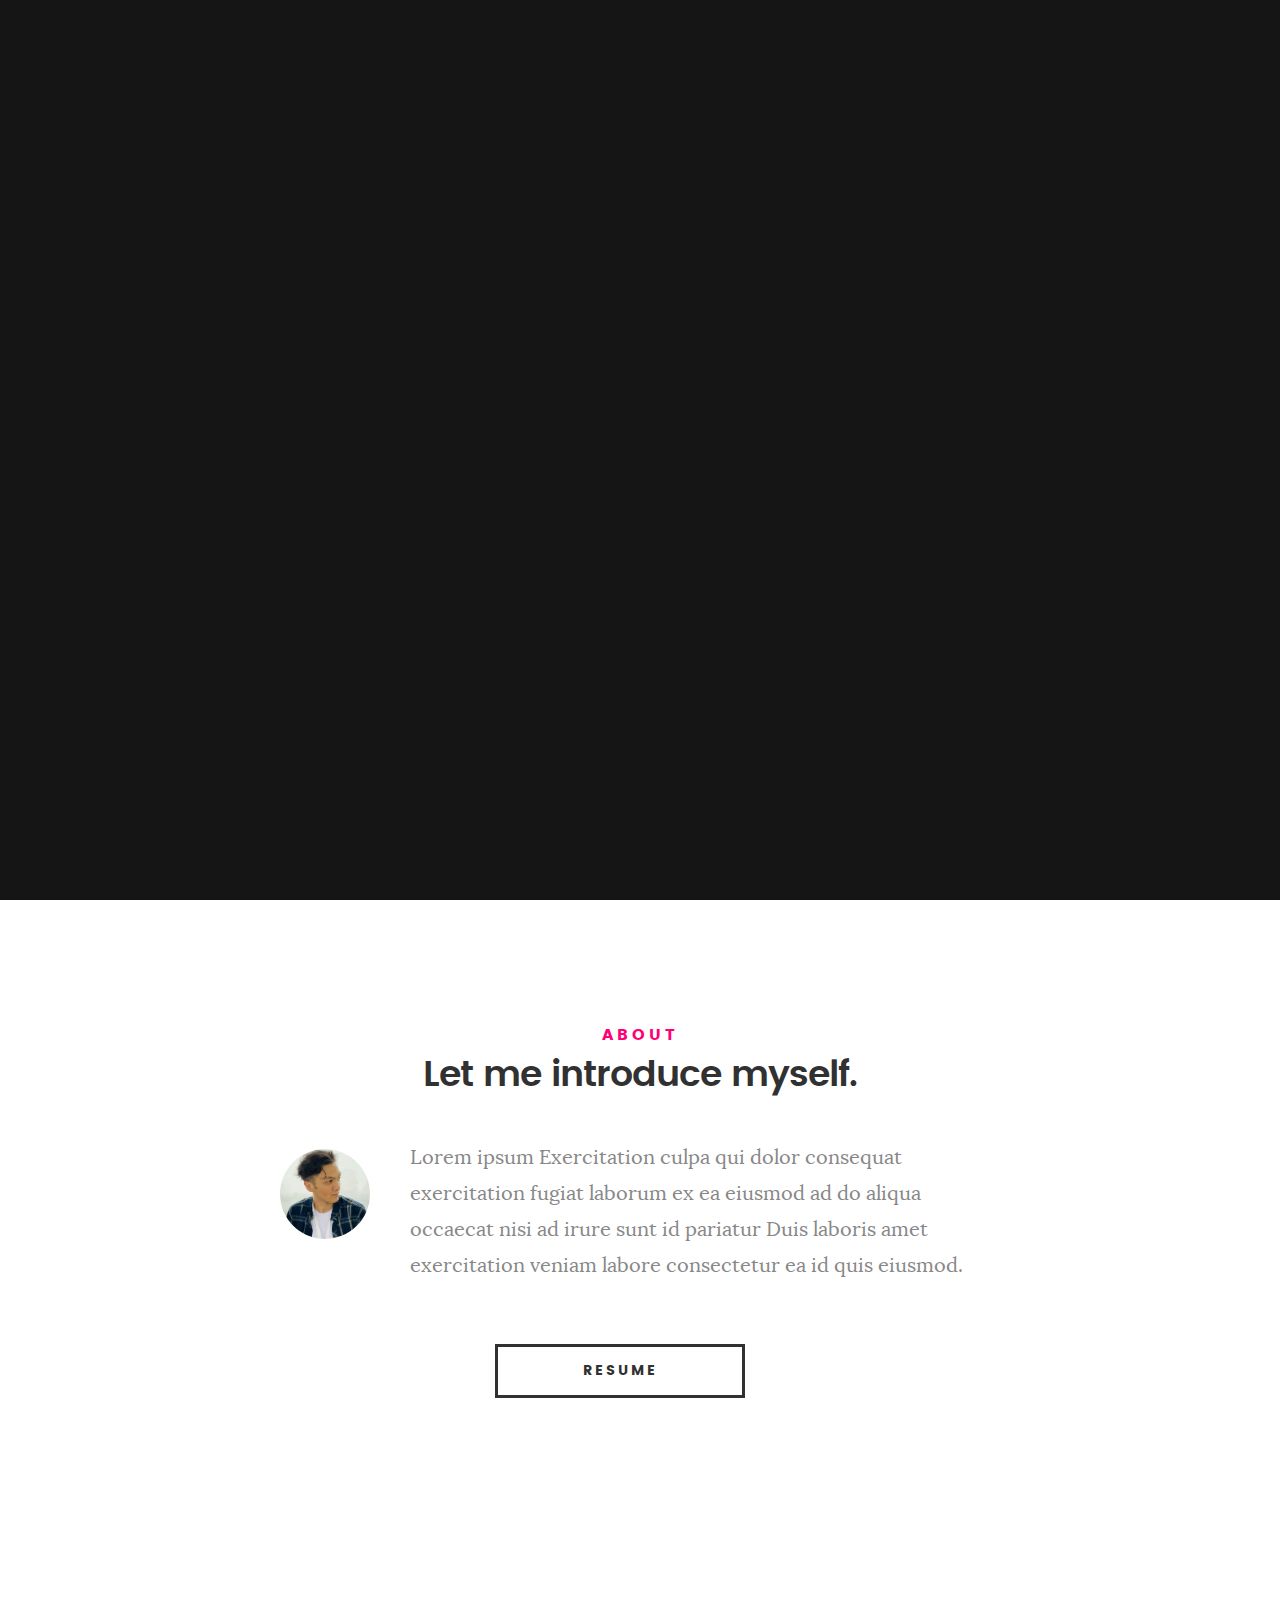
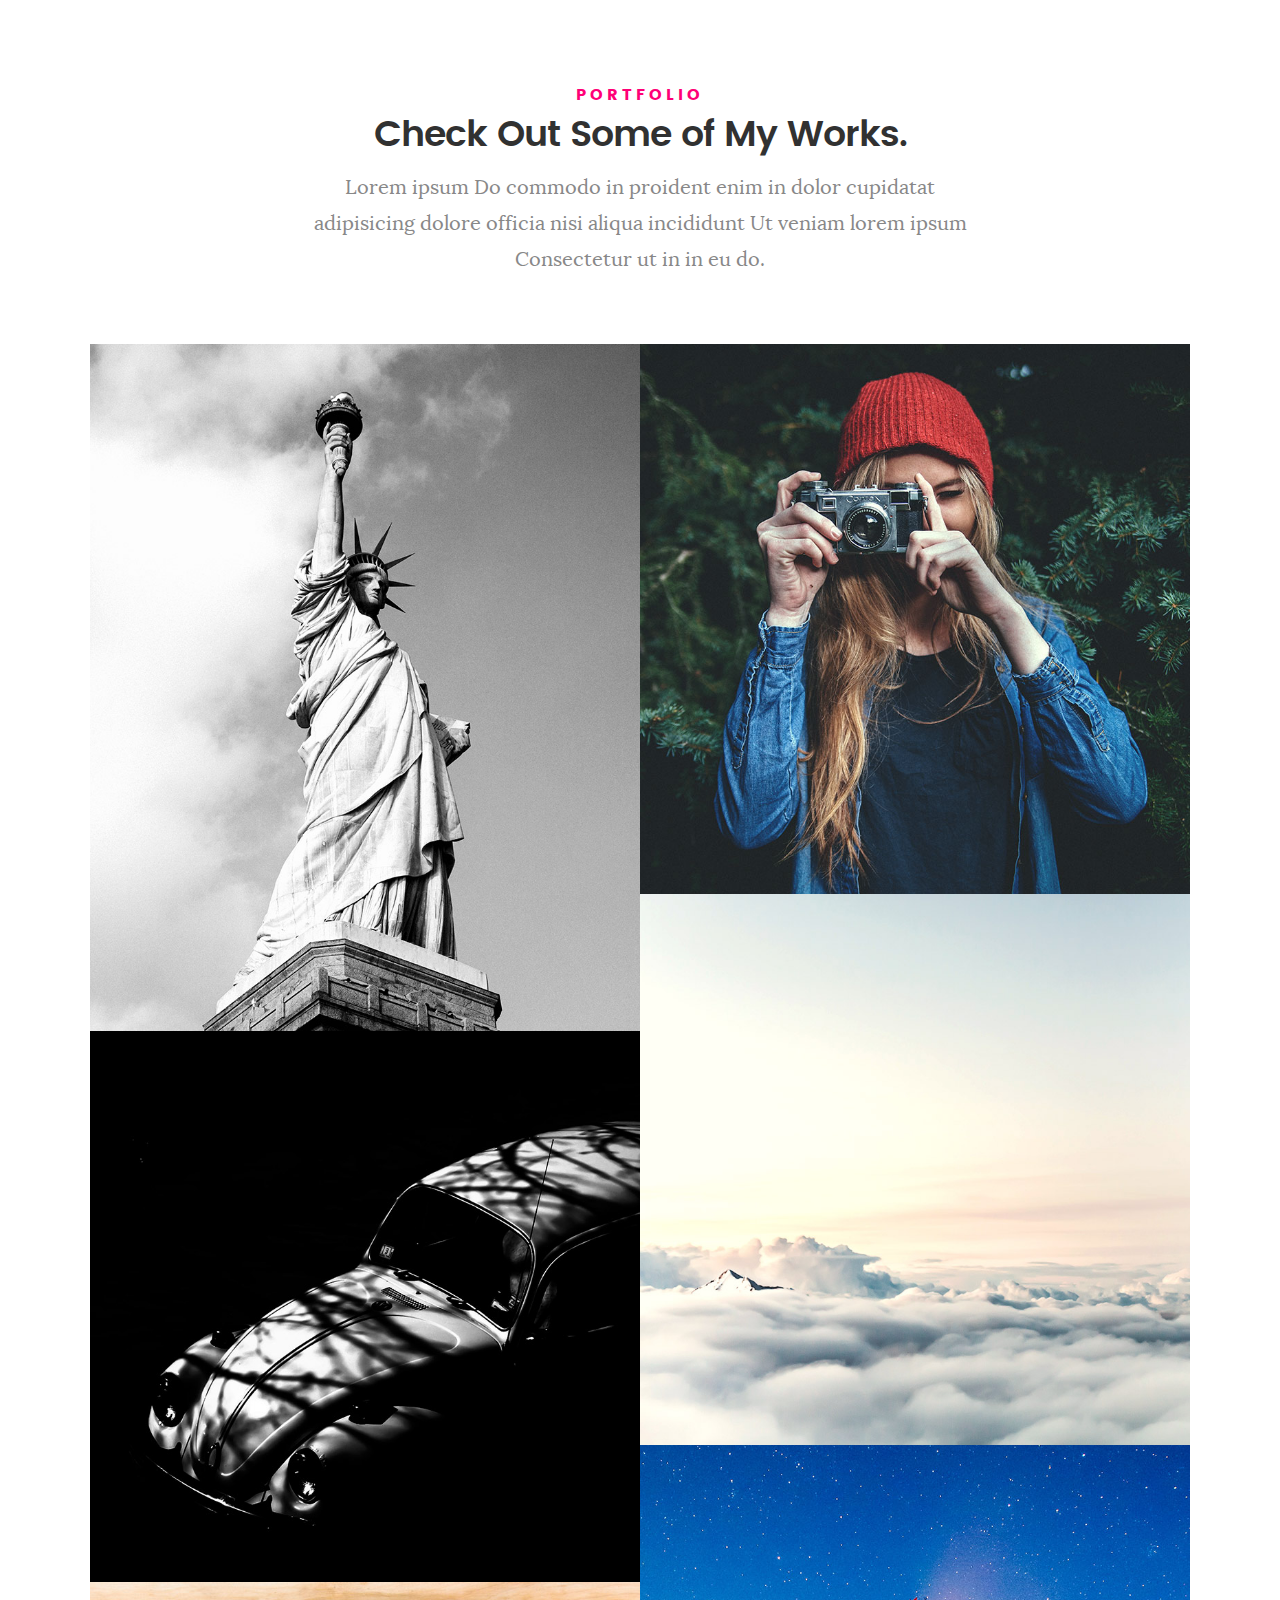
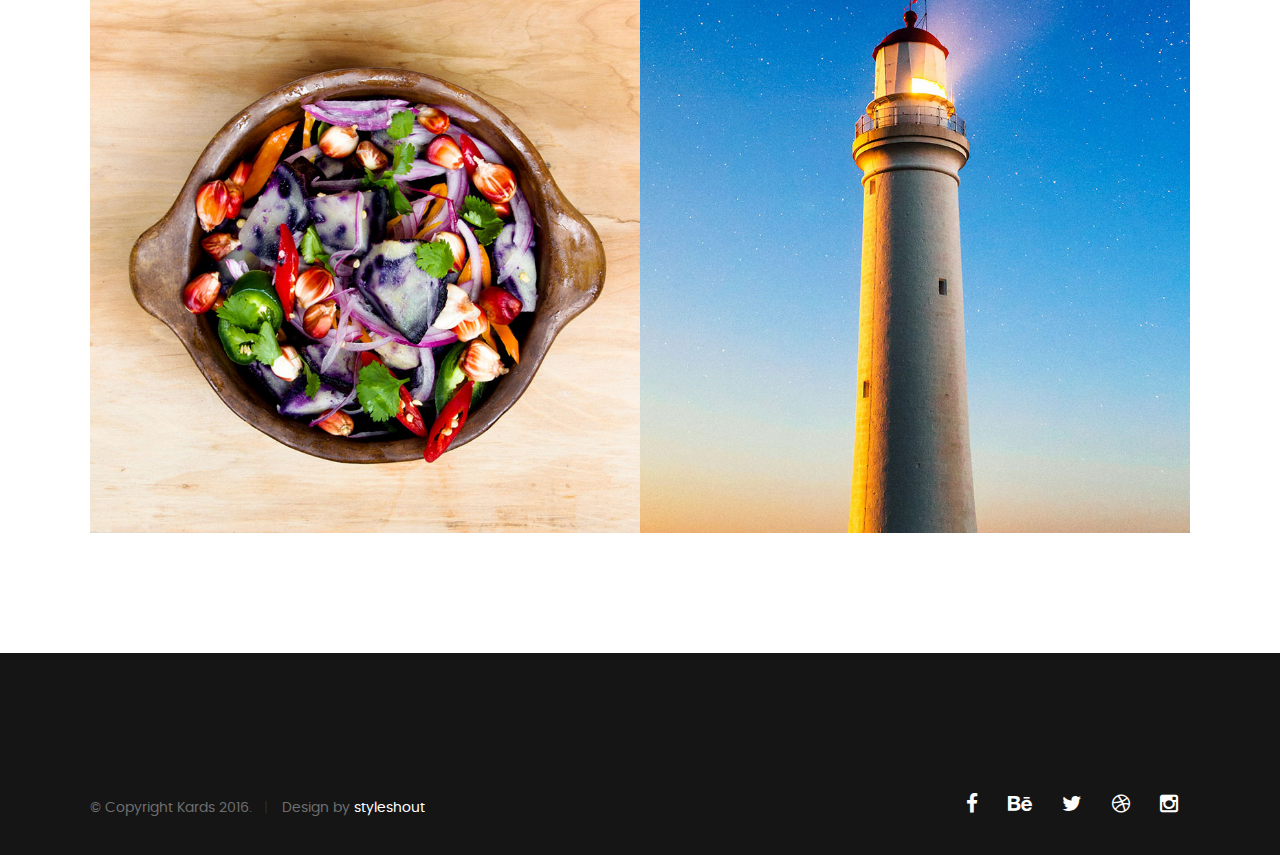
<file: index.html>
<!DOCTYPE html>
<!--[if IE 8 ]><html class="no-js oldie ie8" lang="en"> <![endif]-->
<!--[if IE 9 ]><html class="no-js oldie ie9" lang="en"> <![endif]-->
<!--[if (gte IE 9)|!(IE)]><!--><html class="no-js" lang="en"> <!--<![endif]-->
<head>

   <!--- basic page needs
   ================================================== -->
   <meta charset="utf-8">
	<title>Rawdreen</title>
	<meta name="description" content="">  
	<meta name="author" content="">

   <!-- mobile specific metas
   ================================================== -->
	<meta name="viewport" content="width=device-width, initial-scale=1, maximum-scale=1">

 	<!-- CSS
   ================================================== -->
   <link rel="stylesheet" href="css/base.css">  
   <link rel="stylesheet" href="css/main.css">
   <link rel="stylesheet" href="css/vendor.css">     

   <!-- script
   ================================================== -->   
	<script src="js/modernizr.js"></script>
	<script src="js/pace.min.js"></script>

   <!-- favicons
	================================================== -->
	<link rel="icon" type="image/png" href="logofav.png">

</head>

<body id="top">

	<!-- header 
   ================================================== -->
   <header>   	
   	<div class="row">

   		<div class="top-bar">
   			<a class="menu-toggle" href="#"><span>Menu</span></a>

	   		<div class="logo">
		         <a href="index.html">rawdreen</a>
		      </div>		      

		   	<nav id="main-nav-wrap">
					<ul class="main-navigation">
						<li class="current"><a class="smoothscroll"  href="#intro" title="">Home</a></li>
						<li><a class="smoothscroll"  href="#about" title="">About</a></li>
						<li><a class="smoothscroll"  href="#resume" title="">Resume</a></li>
						<li><a class="smoothscroll"  href="#portfolio" title="">Portfolio</a></li>
						<li><a class="smoothscroll"  href="#services" title="">Services</a></li>					
						<li><a class="smoothscroll"  href="#contact" title="">Contact</a></li>	
						<li><a href="styles.html" title="">Style Demo</a></li>				
					</ul>
				</nav>    		
   		</div> <!-- /top-bar --> 
   		
   	</div> <!-- /row --> 		
   </header> <!-- /header -->

	<!-- intro section
   ================================================== -->
   <section id="intro">   

   	<div class="intro-overlay"></div>	

   	<div class="intro-content">
   		<div class="row">

   			<div class="col-twelve">

	   			<h5>Hello, World.</h5>
	   			<h1>I'm abdullokh askarov.</h1>

	   			<p class="intro-position">
	   				<span>Unity Developer</span>
					<span>3D Artist</span>
					<span>UI/UX Designer</span>  
	   			</p>

	   			<a class="button stroke smoothscroll" href="#about" title="">More About Me</a>

	   		</div>  
   			
   		</div>   		 		
   	</div> <!-- /intro-content --> 

   	<ul class="intro-social">        
         <li><a href="https://www.facebook.com"><i class="fa fa-facebook"></i></a></li>
         <li><a href="#"><i class="fa fa-behance"></i></a></li>
         <li><a href="#"><i class="fa fa-twitter"></i></a></li>
         <li><a href="#"><i class="fa fa-dribbble"></i></a></li>
         <li><a href="#"><i class="fa fa-instagram"></i></a></li>
      </ul> <!-- /intro-social -->      	

   </section> <!-- /intro -->


   <!-- about section
   ================================================== -->
   <section id="about">  

   	<div class="row section-intro">
   		<div class="col-twelve">

   			<h5>About</h5>
   			<h1>Let me introduce myself.</h1>

   			<div class="intro-info">

   				<img src="images/profile-pic.jpg" alt="Profile Picture">

   				<p class="lead">Lorem ipsum Exercitation culpa qui dolor consequat exercitation fugiat laborum ex ea eiusmod ad do aliqua occaecat nisi ad irure sunt id pariatur Duis laboris amet exercitation veniam labore consectetur ea id quis eiusmod.</p>
   			</div>   			

   		</div>   		

   	</div>

   	<div class="row button-section">
   		<div class="col-twelve">
   			<a href="https://drive.google.com/open?id=1RLecwr7jzPRPHNxwBnuvgdJrxTV9m1V5" title="Resume" class="button stroke smoothscroll">Resume</a>
   		</div>   		
   	</div>

   </section> <!-- /process-->

<!-- Resume Section was here -->



	<!-- Portfolio Section
   ================================================== -->
	<section id="portfolio">

		<div class="row section-intro">
   		<div class="col-twelve">

   			<h5>Portfolio</h5>
   			<h1>Check Out Some of My Works.</h1>

   			<p class="lead">Lorem ipsum Do commodo in proident enim in dolor cupidatat adipisicing dolore officia nisi aliqua incididunt Ut veniam lorem ipsum Consectetur ut in in eu do.</p>

   		</div>   		
   	</div> <!-- /section-intro--> 

   	<div class="row portfolio-content">

   		<div class="col-twelve">

   			<!-- portfolio-wrapper -->
	         <div id="folio-wrapper" class="block-1-2 block-mob-full stack">

	         	<div class="bgrid folio-item">
	               <div class="item-wrap">
	               	<img src="images/portfolio/liberty.jpg" alt="Liberty">
	                  <a href="#modal-01" class="overlay">	                  	           
	                     <div class="folio-item-table">
	                     	<div class="folio-item-cell">
		     					       <h3 class="folio-title">Liberty</h3>	     					    
		     					    	 <span class="folio-types">
		     					       	  Graphic Design
		     					       </span>
		     					   </div>	                      	
	                     </div>                    
	                  </a>
	               </div>	               
	        		</div> <!-- /folio-item -->

	        		<div class="bgrid folio-item">
	               <div class="item-wrap">
	               	<img src="images/portfolio/shutterbug.jpg" alt="Shutterbug">
	               	<a href="#modal-02" class="overlay">              		                  
	                     <div class="folio-item-table">
	                     	<div class="folio-item-cell">
	                     		<h3 class="folio-title">Shutterbug</h3>	     					    
		     					    	<span class="folio-types">
		     					       	  Web Design
		     					      </span>		     		
		     					   </div> 	                      	
	                     </div>                    
	                  </a>
	               </div>
	        		</div> <!-- /folio-item -->

	            <div class="bgrid folio-item">
	               <div class="item-wrap">
	               	<img src="images/portfolio/clouds.jpg"alt="Clouds">
	                  <a href="#modal-03" class="overlay">             		                  
	                     <div class="folio-item-table">
	                     	<div class="folio-item-cell">
	                     		<h3 class="folio-title">Clouds</h3>	     					    
		     					    	<span class="folio-types">
		     					       	  Web Design
		     					      </span>		     		
		     					   </div> 	                      	
	                     </div>                    
	                  </a>
	               </div>
	        		</div> <!-- /folio-item -->

	            <div class="bgrid folio-item">
	               <div class="item-wrap">
	               	<img src="images/portfolio/beetle.jpg" alt="Beetle">
	                  <a href="#modal-04" class="overlay">                  	                 
	                     <div class="folio-item-table">
	                     	<div class="folio-item-cell">
	                     		<h3 class="folio-title">Beetle</h3>	     					    
		     					    	<span class="folio-types">
		     					       	  Branding
		     					      </span>		     		
		     					   </div>  	                      	
	                     </div>                    
	                  </a>
	               </div>
	        		</div> <!-- /folio-item -->     

	        		<div class="bgrid folio-item">
	               <div class="item-wrap">
	               	<img src="images/portfolio/lighthouse.jpg" alt="Lighthouse">
	                  <a href="#modal-05" class="overlay">             		                  
	                     <div class="folio-item-table">
	                     	<div class="folio-item-cell">
	                     		<h3 class="folio-title">Lighthouse</h3>	     					    
		     					    	<span class="folio-types">
		     					       	  Web Development
		     					      </span>		     		
		     					   </div> 	                      	
	                     </div>                    
	                  </a>
	               </div>
	        		</div> <!-- /folio-item -->

	            <div class="bgrid folio-item">
	               <div class="item-wrap">
	               	<img src="images/portfolio/salad.jpg" alt="Salad">
	                  <a href="#modal-06" class="overlay">
	                     <div class="folio-item-table">
	                     	<div class="folio-item-cell">
	                     		<h3 class="folio-title">Salad</h3>	     					    
		     					    	<span class="folio-types">
		     					       	  Branding
		     					      </span>		     		
		     					   </div>	                      	
	                     </div>                    
	                  </a>
	               </div>
	        		</div> <!-- /folio-item -->   

	            <!-- modal popups - begin
	            ============================================================= -->
	            <div id="modal-01" class="popup-modal slider mfp-hide">	

				     	<div class="media">
				     		<img src="images/portfolio/modals/m-liberty.jpg" alt="" />
				     	</div>      	

					   <div class="description-box">
					      <h4>Liberty</h4>		      
					      <p>Proin gravida nibh vel velit auctor aliquet. Aenean sollicitudin, lorem quis bibendum auctor, nisi elit consequat ipsum, nec sagittis sem nibh id elit.</p>

					      <div class="categories">Web Development</div>			               
					   </div>

			         <div class="link-box">
			            <a href="http://www.behance.net">Details</a>
					      <a href="#" class="popup-modal-dismiss">Close</a>
			         </div>		      

				   </div> <!-- /modal-01 -->

				   <div id="modal-02" class="popup-modal slider mfp-hide">	

				     	<div class="media">
				     		<img src="images/portfolio/modals/m-shutterbug.jpg" alt="" />
				     	</div>      	

					   <div class="description-box">
					      <h4>Shutterbug</h4>		      
					      <p>Proin gravida nibh vel velit auctor aliquet. Aenean sollicitudin, lorem quis bibendum auctor, nisi elit consequat ipsum, nec sagittis sem nibh id elit.</p>

					      <div class="categories">Web Design</div>			               
					   </div>

			         <div class="link-box">
			            <a href="http://www.behance.net">Details</a>
					      <a href="#" class="popup-modal-dismiss">Close</a>
			         </div>		      

				   </div> <!-- /modal-02 -->

				   <div id="modal-03" class="popup-modal slider mfp-hide">	

				     	<div class="media">
				     		<img src="images/portfolio/modals/m-clouds.jpg" alt="" />
				     	</div>      	

					   <div class="description-box">
					      <h4>Clouds</h4>		      
					      <p>Proin gravida nibh vel velit auctor aliquet. Aenean sollicitudin, lorem quis bibendum auctor, nisi elit consequat ipsum, nec sagittis sem nibh id elit.</p>

					      <div class="categories">Web Design</div>			               
					   </div>

			         <div class="link-box">
			            <a href="http://www.behance.net">Details</a>
					      <a href="#" class="popup-modal-dismiss">Close</a>
			         </div>		      

				   </div> <!-- /modal-03 -->

				   <div id="modal-04" class="popup-modal slider mfp-hide">	

				     	<div class="media">
				     		<img src="images/portfolio/modals/m-beetle.jpg" alt="" />
				     	</div>      	

					   <div class="description-box">
					      <h4>Beetle</h4>		      
					      <p>Proin gravida nibh vel velit auctor aliquet. Aenean sollicitudin, lorem quis bibendum auctor, nisi elit consequat ipsum, nec sagittis sem nibh id elit.</p>

					      <div class="categories">Branding</div>			               
					   </div>

			         <div class="link-box">
			            <a href="http://www.behance.net">Details</a>
					      <a href="#" class="popup-modal-dismiss">Close</a>
			         </div>		      

				   </div> <!-- /modal-04 -->

				   <div id="modal-05" class="popup-modal slider mfp-hide">	

				     	<div class="media">
				     		<img src="images/portfolio/modals/m-lighthouse.jpg" alt="" />
				     	</div>      	

					   <div class="description-box">
					      <h4>Lighthouse</h4>		      
					      <p>Proin gravida nibh vel velit auctor aliquet. Aenean sollicitudin, lorem quis bibendum auctor, nisi elit consequat ipsum, nec sagittis sem nibh id elit.</p>

					      <div class="categories">Web Development</div>			               
					   </div>

			         <div class="link-box">
			            <a href="http://www.behance.net">Details</a>
					      <a href="#" class="popup-modal-dismiss">Close</a>
			         </div>		      

				   </div> <!-- /modal-05 -->

				   <div id="modal-06" class="popup-modal slider mfp-hide">	

				     	<div class="media">
				     		<img src="images/portfolio/modals/m-salad.jpg" alt="" />
				     	</div>      	

					   <div class="description-box">
					      <h4>Salad</h4>		      
					      <p>Proin gravida nibh vel velit auctor aliquet. Aenean sollicitudin, lorem quis bibendum auctor, nisi elit consequat ipsum, nec sagittis sem nibh id elit.</p>

					      <div class="categories">Branding</div>			               
					   </div>

			         <div class="link-box">
			            <a href="http://www.behance.net">Details</a>
					      <a href="#" class="popup-modal-dismiss">Close</a>
			         </div>		      

				   </div> <!-- /modal-06 -->


				   <!-- modal popups - end
	            ============================================================= -->

	         </div> <!-- /portfolio-wrapper --> 

   		</div>  <!-- /twelve -->   

   	</div> <!-- /portfolio-content --> 
		
	</section> <!-- /portfolio --> 




	
 
   <!-- footer
   ================================================== -->

   <footer>
     	<div class="footer">

     		<div class="col-six tab-full pull-right social">

     			<ul class="footer-social">        
			      <li><a href="#"><i class="fa fa-facebook"></i></a></li>
			      <li><a href="#"><i class="fa fa-behance"></i></a></li>
			      <li><a href="#"><i class="fa fa-twitter"></i></a></li>
			      <li><a href="#"><i class="fa fa-dribbble"></i></a></li>
			      <li><a href="#"><i class="fa fa-instagram"></i></a></li>
			   </ul> 
	      		
	      </div>

      	<div class="col-six tab-full">
	      	<div class="copyright">
		        	<span>© Copyright Kards 2016.</span> 
		        	<span>Design by <a href="http://www.styleshout.com/">styleshout</a></span>	         	
		         </div>		                  
	      	</div>

	      	<div id="go-top">
		         <a class="smoothscroll" title="Back to Top" href="#top"><i class="fa fa-long-arrow-up"></i></a>
		      </div>

      	</div> <!-- /row -->     	
   </footer>  

   <div id="preloader"> 
    	<div id="loader"></div>
   </div> 

   <!-- Java Script
   ================================================== --> 
   <script src="js/jquery-2.1.3.min.js"></script>
   <script src="js/plugins.js"></script>
   <script src="js/main.js"></script>

</body>

</html>
</file>
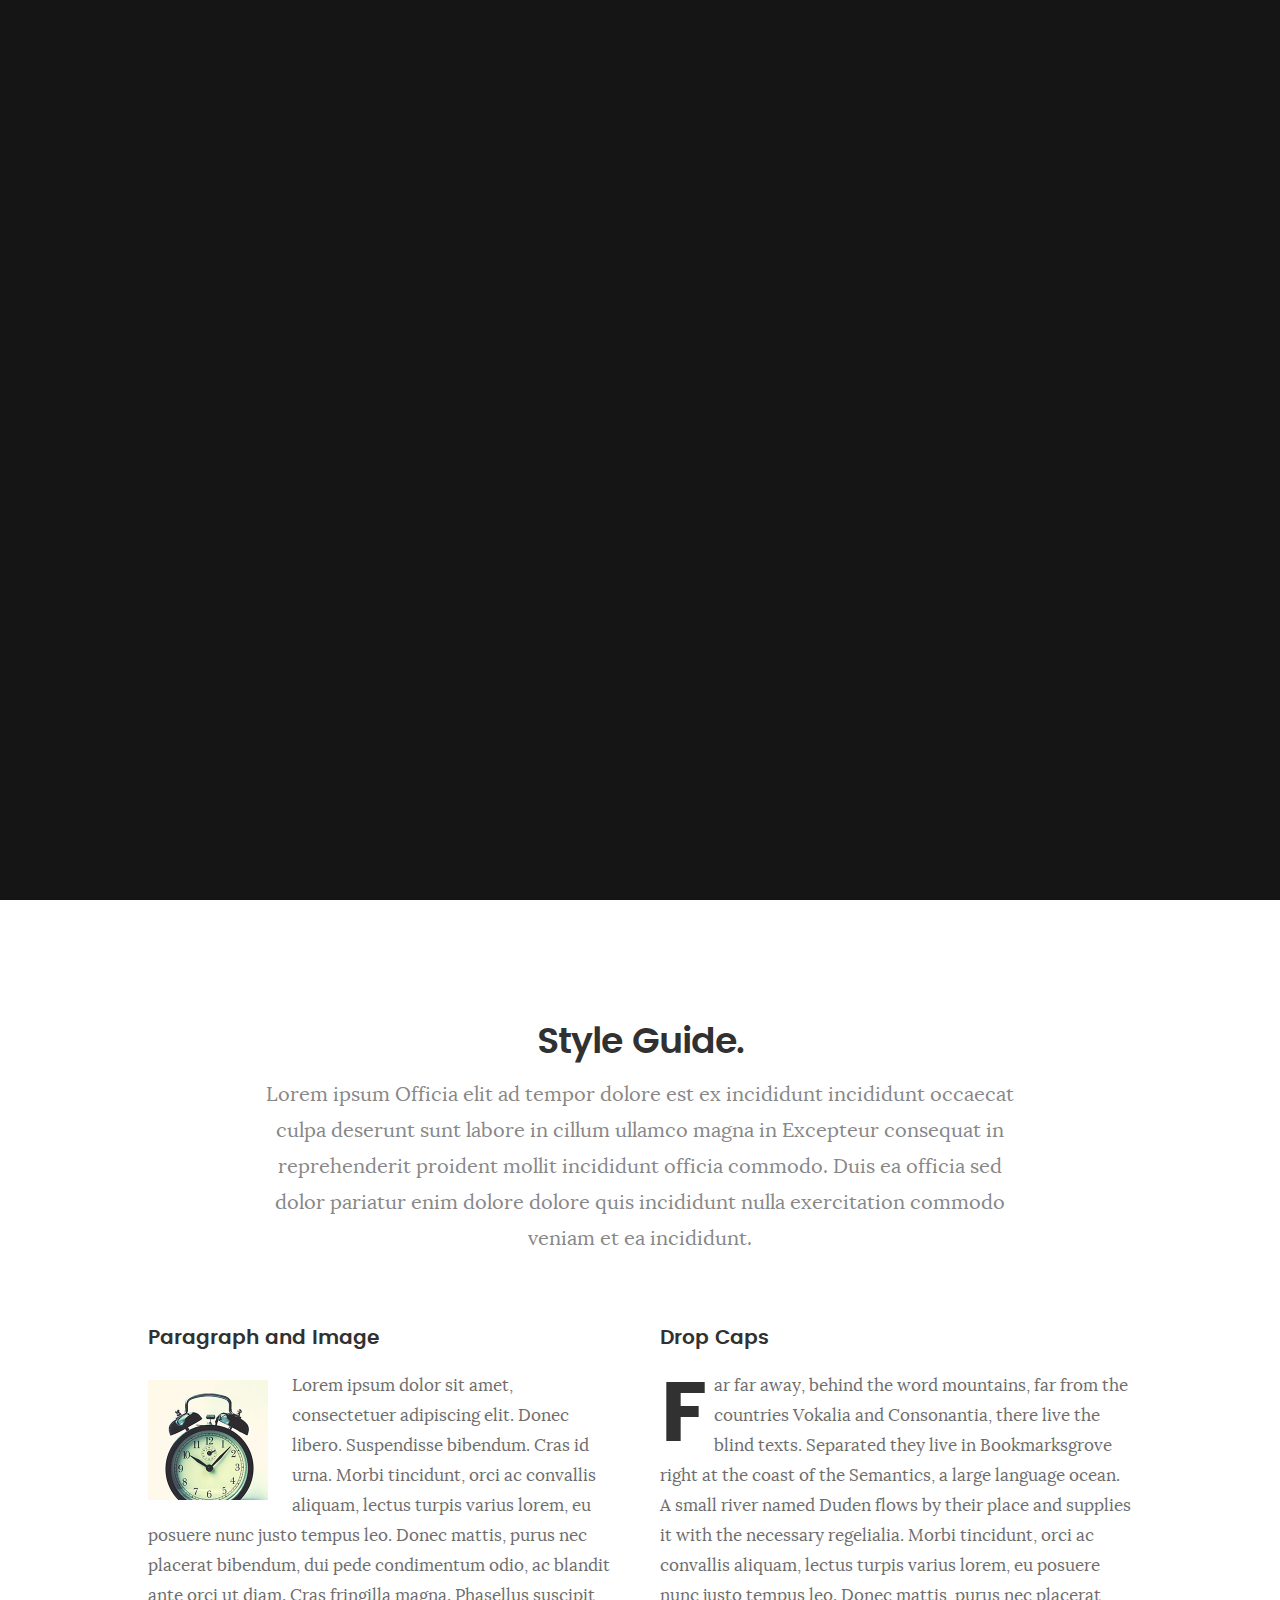
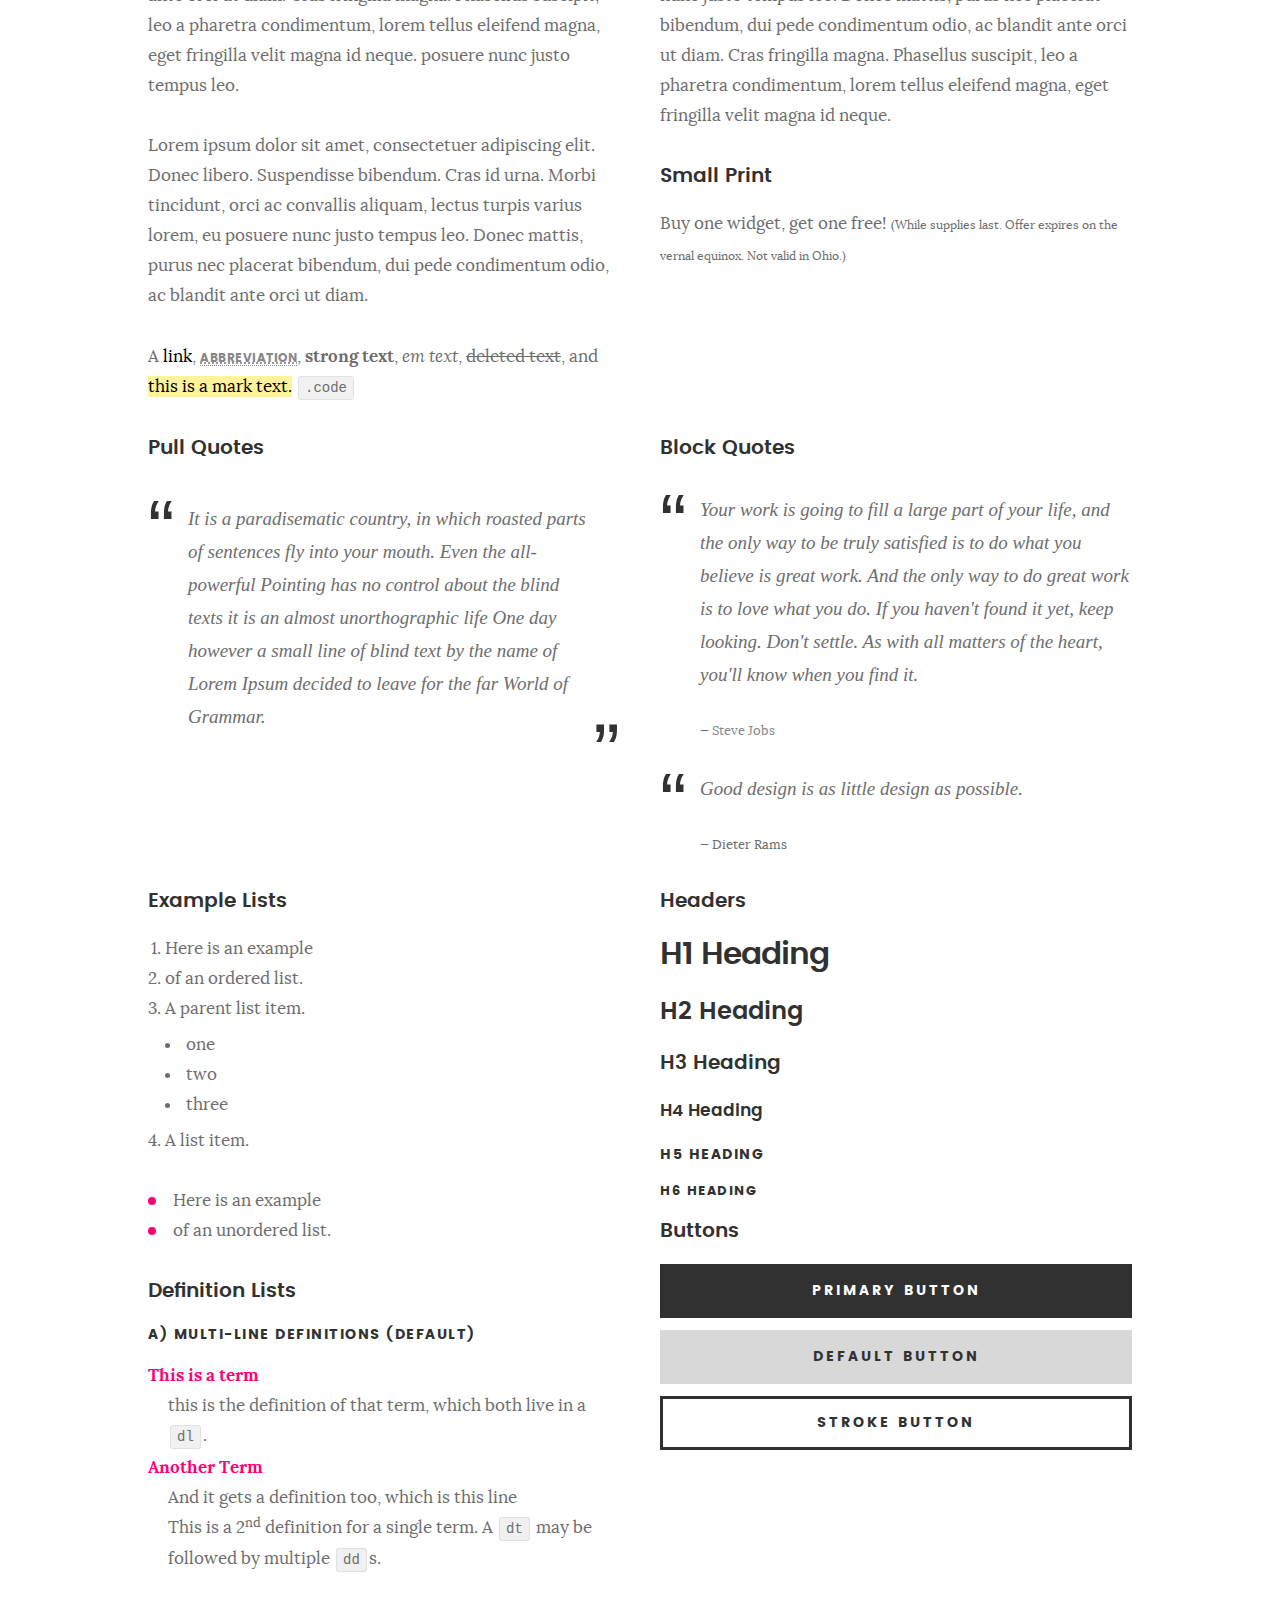
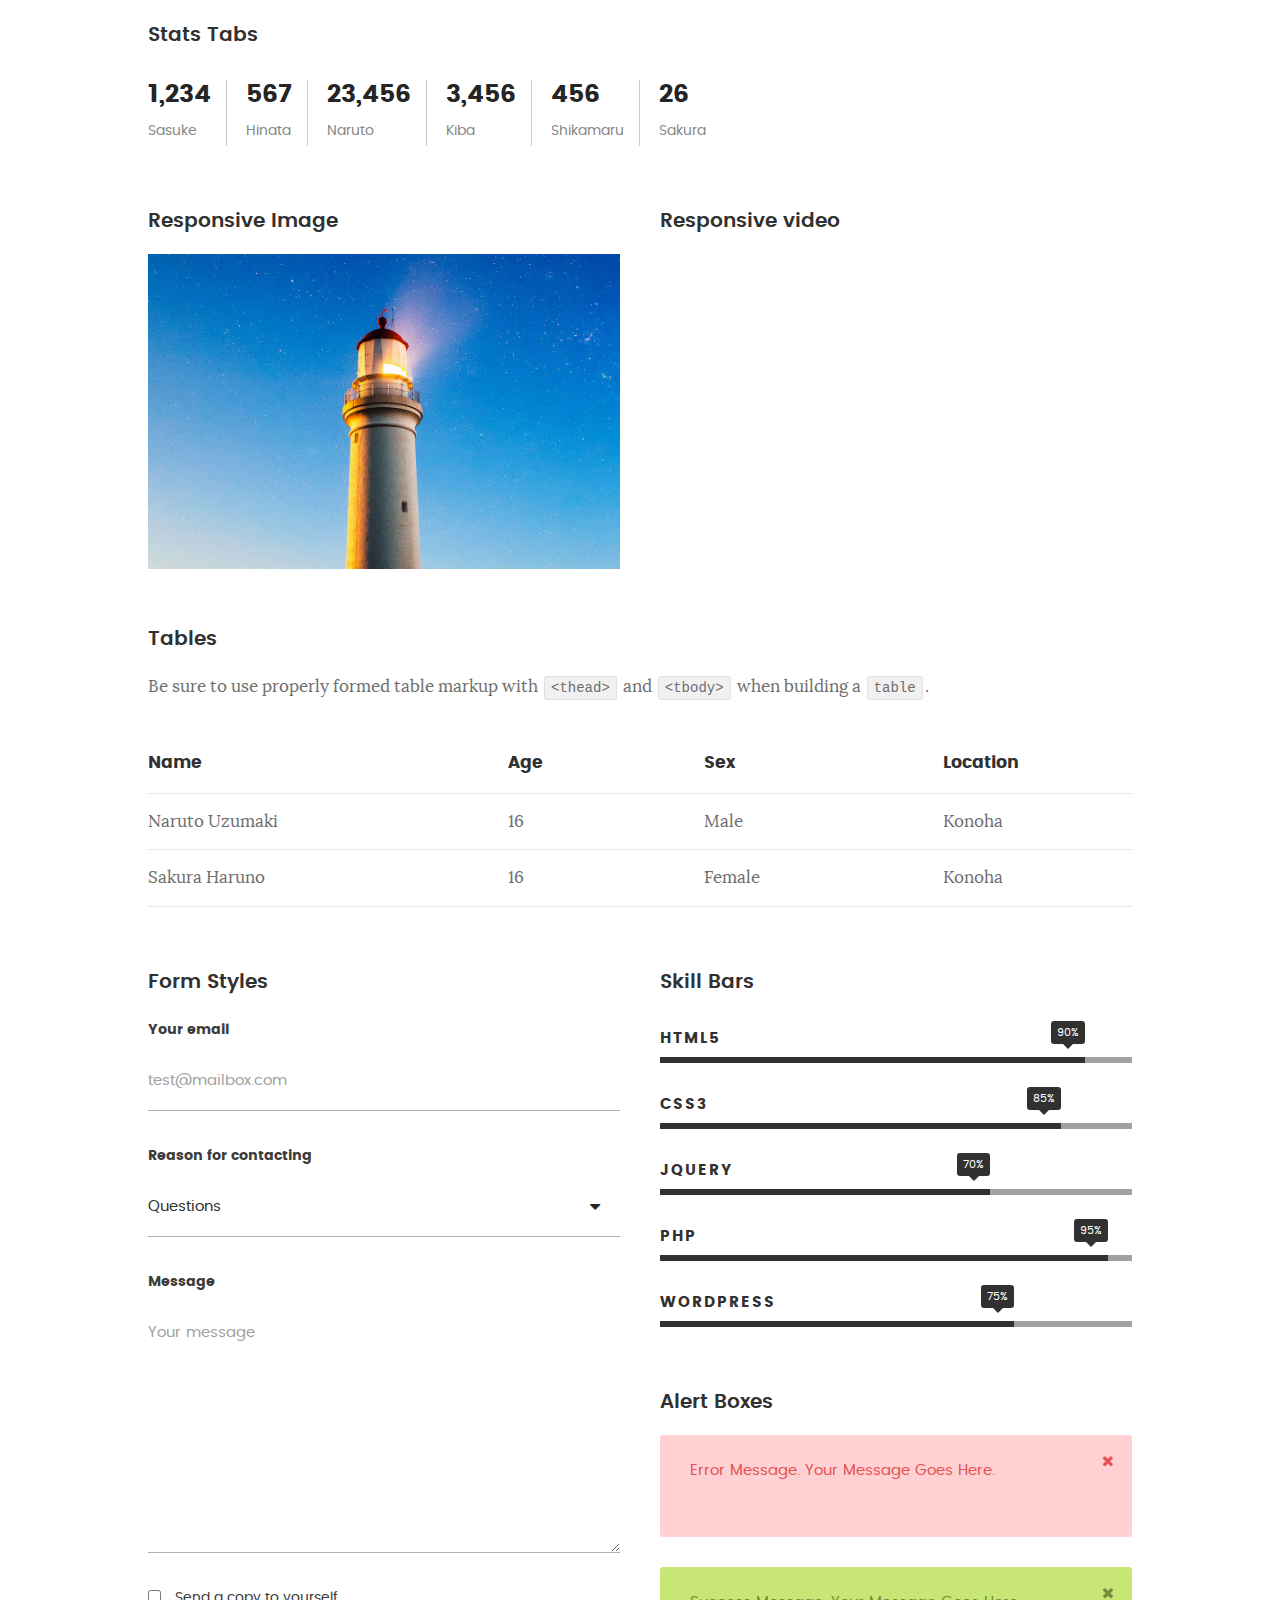
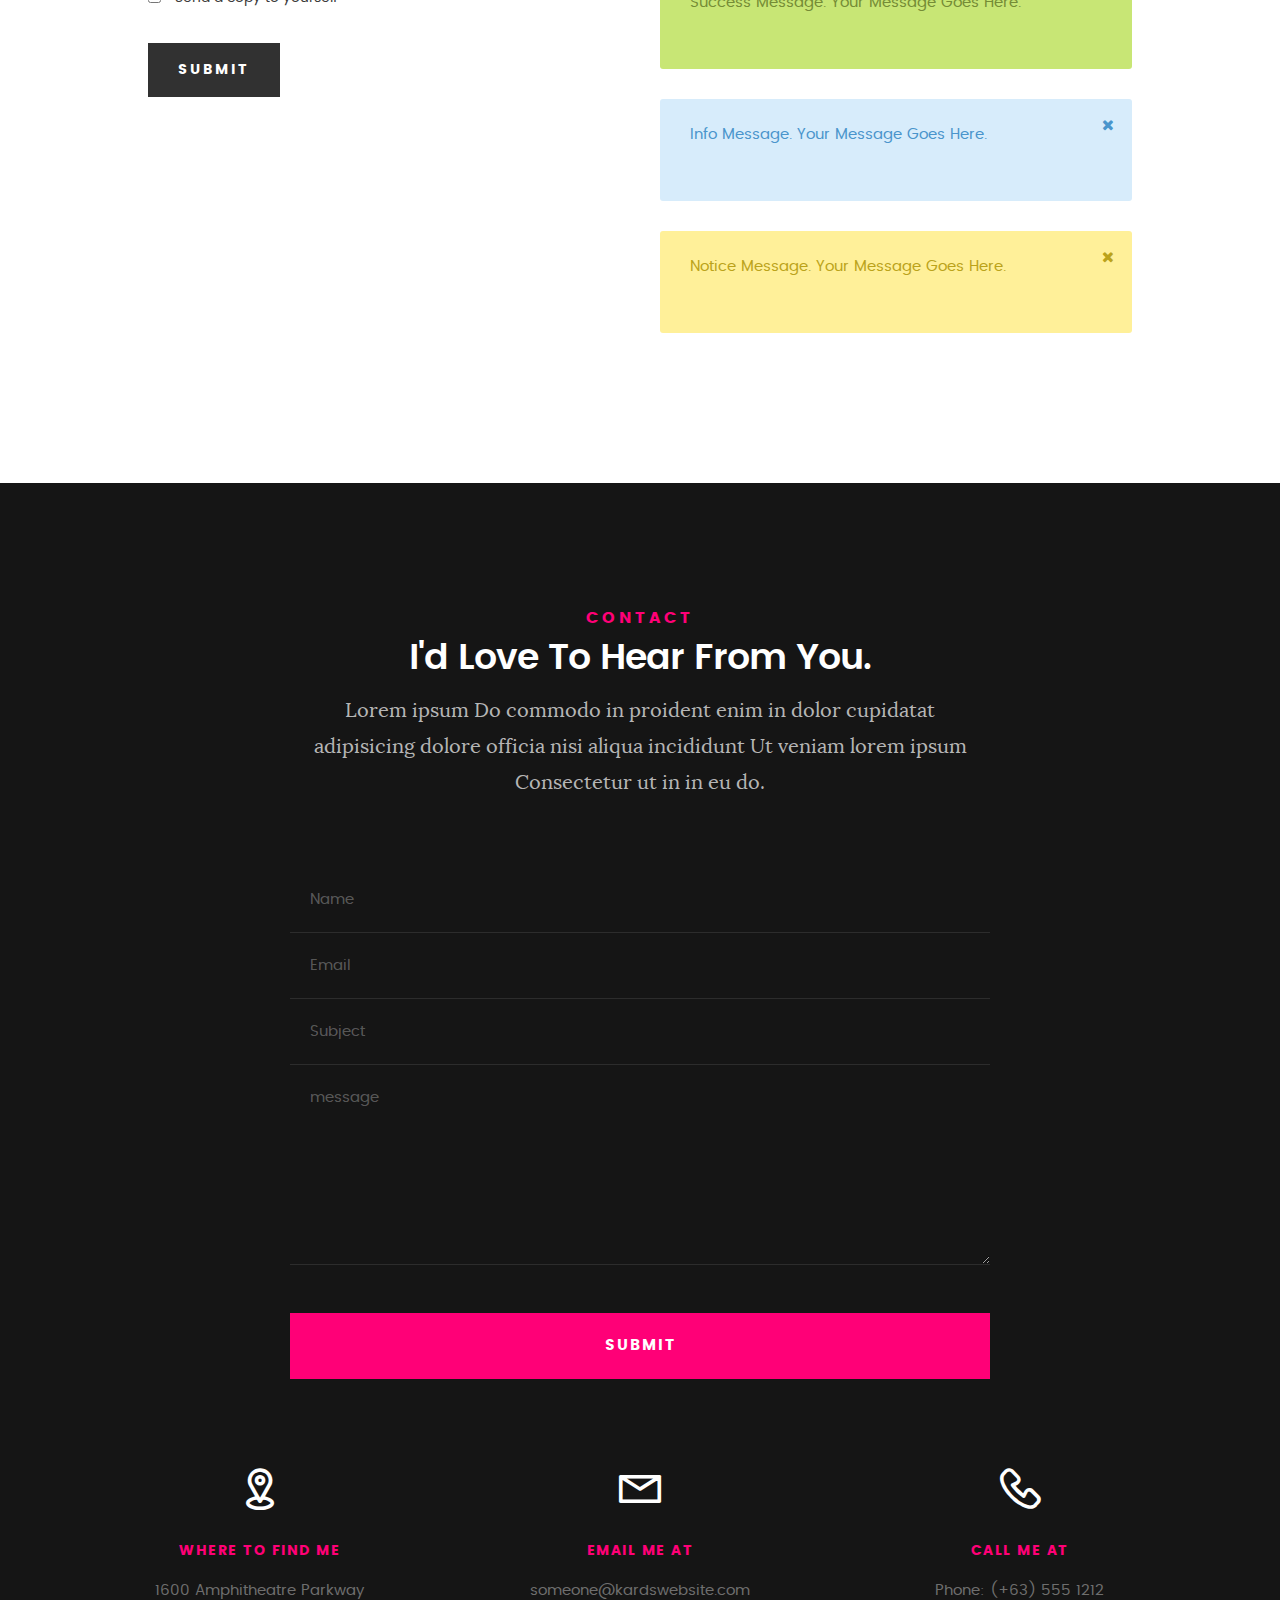
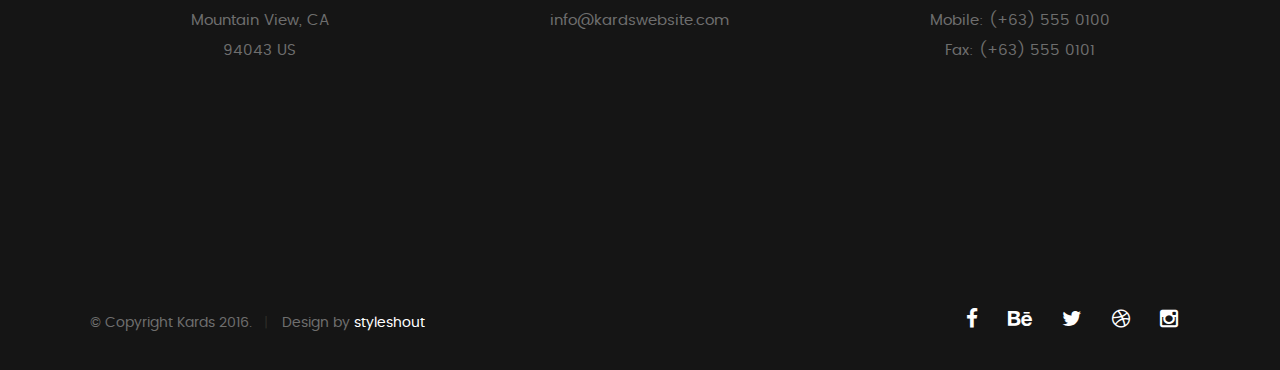
<file: styles.html>
<!DOCTYPE html>
<!--[if IE 8 ]><html class="no-js oldie ie8" lang="en"> <![endif]-->
<!--[if IE 9 ]><html class="no-js oldie ie9" lang="en"> <![endif]-->
<!--[if (gte IE 9)|!(IE)]><!--><html class="no-js" lang="en"> <!--<![endif]-->
<head>

   <!--- basic page needs
   ================================================== -->
   <meta charset="utf-8">
	<title>Style Demo - Kards</title>
	<meta name="description" content="">  
	<meta name="author" content="">

   <!-- mobile specific metas
   ================================================== -->
	<meta name="viewport" content="width=device-width, initial-scale=1, maximum-scale=1">

 	<!-- CSS
   ================================================== -->
   <link rel="stylesheet" href="css/base.css">  
   <link rel="stylesheet" href="css/main.css">
   <link rel="stylesheet" href="css/vendor.css">

   <style type="text/css" media="screen">

   	#styles { 
   		background: white;
   		padding-top: 12rem;
   		padding-bottom: 12rem;
   	}
   	#styles .row {
   		max-width: 1024px;
     	}
     	#styles .section-intro {
   		max-width: 800px;
     	}
      	
   </style>       

   <!-- script
   ================================================== -->
	<script src="js/modernizr.js"></script>
	<script src="js/pace.min.js"></script>

   <!-- favicons
	================================================== -->
	<link rel="icon" type="image/png" href="favicon.png">

</head>

<body id="top">

	<!-- header 
   ================================================== -->
   <header>   	
   	<div class="row">

   		<div class="top-bar">
   			<a class="menu-toggle" href="#"><span>Menu</span></a>

	   		<div class="logo">
		         <a href="index.html">rawdreen</a>
		      </div>		      

		   	<nav id="main-nav-wrap">
					<ul class="main-navigation">
						<li><a href="index.html#intro" title="">Home</a></li>
						<li><a href="index.html#about" title="">About</a></li>
						<li><a href="index.html#resume" title="">Resume</a></li>
						<li><a href="index.html#portfolio" title="">Portfolio</a></li>
						<li><a href="index.html#services" title="">Services</a></li>					
						<li><a class="smoothscroll"  href="#contact" title="">Contact</a></li>	
						<li><a href="styles.html" title="">Style Demo</a></li>				
					</ul>
				</nav>    		
   		</div> <!-- /top-bar --> 
   		
   	</div> <!-- /row --> 		
   </header> <!-- /header -->

	<!-- intro section
   ================================================== -->
   <section id="intro">   

   	<div class="intro-overlay"></div>	

   	<div class="intro-content">
   		<div class="row">

   			<div class="col-twelve">

	   			<h5>Hello, World.</h5>
	   			<h1>I'm Juan Dela Cruz.</h1>

	   			<p class="intro-position">
	   				<span>Front-end Developer</span>
	   				<span>UI/UX Designer</span> 
	   			</p>

	   			<a class="button stroke smoothscroll" href="#about" title="">More About Me</a>

	   		</div>  
   			
   		</div>   		 		
   	</div> <!-- /intro-content --> 

   	<ul class="intro-social">        
         <li><a href="#"><i class="fa fa-facebook"></i></a></li>
         <li><a href="#"><i class="fa fa-behance"></i></a></li>
         <li><a href="#"><i class="fa fa-twitter"></i></a></li>
         <li><a href="#"><i class="fa fa-dribbble"></i></a></li>
         <li><a href="#"><i class="fa fa-instagram"></i></a></li>
      </ul> <!-- /intro-social -->      	

   </section> <!-- /intro -->


   <!-- Style Demo
   ================================================== -->
   <section id="styles">

   	<div class="row section-intro">

   		<div class="col-twelve">

   			<h1>Style Guide.</h1>

   			<p class="lead">Lorem ipsum Officia elit ad tempor dolore est ex incididunt incididunt occaecat culpa deserunt sunt labore in cillum ullamco magna in Excepteur consequat in reprehenderit proident mollit incididunt officia commodo.
   			Duis ea officia sed dolor pariatur enim dolore dolore quis incididunt nulla exercitation commodo veniam et ea incididunt.</p>   			

   		</div>

     	</div> <!-- /row -->

     	<div class="row">

     		<div class="col-six tab-full">

		      <h3>Paragraph and Image</h3>

		      <p><a href="#"><img width="120" height="120" class="pull-left" alt="sample-image" src="images/sample-image.jpg"></a>
		  		Lorem ipsum dolor sit amet, consectetuer adipiscing elit. Donec libero. Suspendisse bibendum.
		  		Cras id urna. Morbi tincidunt, orci ac convallis aliquam, lectus turpis varius lorem, eu
		  		posuere nunc justo tempus leo. Donec mattis, purus nec placerat bibendum, dui pede condimentum
		  		odio, ac blandit ante orci ut diam. Cras fringilla magna. Phasellus suscipit, leo a pharetra
		  		condimentum, lorem tellus eleifend magna, eget fringilla velit magna id neque.
		  		posuere nunc justo tempus leo. </p>

		  		<p>
		  		Lorem ipsum dolor sit amet, consectetuer adipiscing elit. Donec libero. Suspendisse bibendum.
		  		Cras id urna. Morbi tincidunt, orci ac convallis aliquam, lectus turpis varius lorem, eu
		  		posuere nunc justo tempus leo. Donec mattis, purus nec placerat bibendum, dui pede condimentum
		  		odio, ac blandit ante orci ut diam.	
 			   </p>

            <p>A <a href="#">link</a>,
  			   <abbr title="this really isn't a very good description">abbreviation</abbr>,
  			   <strong>strong text</strong>,
            <em>em text</em>,
  			   <del>deleted text</del>, and
            <mark>this is a mark text.</mark>
            <code>.code</code>
          	</p>

         </div>

         <div class="col-six tab-full">

            <h3>Drop Caps</h3>

	         <p class="drop-cap">Far far away, behind the word mountains, far from the countries Vokalia and Consonantia,
	         there live the blind texts. Separated they live in Bookmarksgrove right at the coast of the
	         Semantics, a large language ocean. A small river named Duden flows by their place and supplies it with the necessary regelialia. Morbi tincidunt, orci ac convallis aliquam, lectus turpis varius lorem, eu	posuere nunc justo tempus leo. Donec mattis, purus nec placerat bibendum, dui pede condimentum odio, ac blandit ante orci ut diam. Cras fringilla magna. Phasellus suscipit, leo a pharetra condimentum, lorem tellus eleifend magna, eget fringilla velit magna id neque.
		  		</p>

		      <h3>Small Print</h3>

		      <p>Buy one widget, get one free!
		  		<small>(While supplies last. Offer expires on the vernal equinox. Not valid in Ohio.)</small>
		  		</p>

		   </div>	         

		</div> <!-- /row -->

		<div class="row">

		  	<div class="col-six tab-full">

		      <h3>Pull Quotes</h3>

		      <aside class="pull-quote">
				   <blockquote>
					   <p>It is a paradisematic country, in which roasted parts of
		            sentences fly into your mouth. Even the all-powerful Pointing has no control about the blind
		            texts it is an almost unorthographic life One day however a small line of blind text by the name
		            of Lorem Ipsum decided to leave for the far World of Grammar.</p>
					</blockquote>
				</aside>

		   </div>

		   <div class="col-six tab-full">

		      <h3>Block Quotes</h3>

		      <blockquote cite="http://where-i-got-my-info-from.com">
				   <p>Your work is going to fill a large part of your life, and the only way to be truly satisfied is
		         to do what you believe is great work. And the only way to do great work is to love what you do.
		         If you haven't found it yet, keep looking. Don't settle. As with all matters of the heart, you'll know when you find it.
		         </p>
		
					<cite>
					   <a href="#">Steve Jobs</a>
					</cite>
			   </blockquote>

		      <blockquote>
		         <p>Good design is as little design as possible.</p>
		         <cite>Dieter Rams</cite>
		      </blockquote>

		   </div>

		</div> <!-- /row -->

		<div class="row half-bottom">

		 	<div class="col-six tab-full">

		      <h3>Example Lists</h3>

		      <ol>
				   <li>Here is an example</li>
				   <li>of an ordered list.</li>
				   <li>A parent list item.
				   	<ul>
				   		<li>one</li>
				   		<li>two</li>
				   		<li>three</li>
				   	</ul>
				   </li>
				   <li>A list item.</li>
			   </ol>

		      <ul class="disc">
				   <li>Here is an example</li>
				   <li>of an unordered list.</li>
			   </ul>	

			   <h3>Definition Lists</h3>	            

		      <h5>a) Multi-line Definitions (default)</h5>

		      <dl>
				   <dt><strong>This is a term</strong></dt>
				      <dd>this is the definition of that term, which both live in a <code>dl</code>.</dd>
				   <dt><strong>Another Term</strong></dt>
				      <dd>And it gets a definition too, which is this line</dd>
				      <dd>This is a 2<sup>nd</sup> definition for a single term. A <code>dt</code> may be followed by multiple <code>dd</code>s.</dd>
			   </dl>

		   </div>

		   <div class="col-six tab-full">		                  

		      <h3>Headers</h3>

		      <h1>H1 Heading</h1>
		      <h2>H2 Heading</h2>
		      <h3>H3 Heading</h3>
		      <h4>H4 Heading</h4>
		      <h5>H5 Heading</h5>
		      <h6>H6 Heading</h6>

		      <h3>Buttons</h3>

		    	<p>
		     		<a class="button button-primary full-width" href="#">Primary Button</a>
		     		<a class="button full-width" href="#">Default Button</a>
		     		<a class="button stroke full-width" href="#">Stroke Button</a>
		     	</p>

		   </div>

		</div> <!-- /row -->

		<div class="row">

		   <div class="col-twelve">

		    	<h3>Stats Tabs</h3>

		      <ul class="stats-tabs">
				   <li><a href="#">1,234 <em>Sasuke</em></a></li>
				   <li><a href="#">567 <em>Hinata</em></a></li>
				   <li><a href="#">23,456 <em>Naruto</em></a></li>
				   <li><a href="#">3,456 <em>Kiba</em></a></li>
				   <li><a href="#">456 <em>Shikamaru</em></a></li>
				   <li><a href="#">26 <em>Sakura</em></a></li>
				</ul>	      		

		   </div>	      	

		</div> <!-- /row -->

		<div class="row half-bottom">

      	<div class="col-six tab-full">

      		<h3>Responsive Image</h3>

      		<p><img src="images/portfolio/modals/m-lighthouse.jpg"></p>

      	</div>

      	<div class="col-six tab-full">

      		<h3>Responsive video</h3>

      		<div class="fluid-video-wrapper">
                  <iframe src="http://player.vimeo.com/video/14592941?title=0&amp;byline=0&amp;portrait=0&amp;color=F64B39" width="500" height="281" frameborder="0" webkitallowfullscreen mozallowfullscreen allowfullscreen></iframe> 
            </div>

      	</div>
      	
      </div> <!-- /row -->

      <div class="row add-bottom">

      	<div class="col-twelve">

      		<h3>Tables</h3>
      		<p>Be sure to use properly formed table markup with <code>&lt;thead&gt;</code> and <code>&lt;tbody&gt;</code> when building a <code>table</code>.</p>

      		<div class="table-responsive">

      			<table>
					  <thead>
					    <tr>
					      <th>Name</th>
					      <th>Age</th>
					      <th>Sex</th>
					      <th>Location</th>					    
					    </tr>
					  </thead>
					  <tbody>
					    <tr>
					      <td>Naruto Uzumaki</td>
					      <td>16</td>
					      <td>Male</td>
					      <td>Konoha</td>					    
					    </tr>
					    <tr>
					      <td>Sakura Haruno</td>
					      <td>16</td>
					      <td>Female</td>
					      <td>Konoha</td>			    
					    </tr>
					  </tbody>
					</table>

      		</div>     		

      	</div>
      	
      </div> <!--row -->

      <div class="row">

		   <div class="col-six tab-full">

		      <h3>Form Styles</h3>

		         <form>
			        	<div>
			         	<label for="sampleInput">Your email</label>
			         	<input class="full-width" type="email" placeholder="test@mailbox.com" id="sampleInput">
			         </div>
			         <div>
			         	<label for="sampleRecipientInput">Reason for contacting</label>
			         	<div class="ss-custom-select">
			         		<select class="full-width" id="sampleRecipientInput">
				           		<option value="Option 1">Questions</option>
				           		<option value="Option 2">Report</option>
				           		<option value="Option 3">Others</option>
				         	</select>
			         	</div>			         	
			         </div>
			       
			       	<label for="exampleMessage">Message</label>
			       	<textarea class="full-width" placeholder="Your message" id="exampleMessage"></textarea>

			        	<label class="add-bottom">
			           	<input type="checkbox">			            
			           	<span class="label-text">Send a copy to yourself</span>
			        	</label>
			       
			        	<input class="button-primary" type="submit" value="Submit">

			      </form>	            

		      </div>

		      <div class="col-six tab-full">

		      		<h3>Skill Bars</h3>

		      		<ul class="skill-bars">
						   <li>
						   	<div class="progress percent90"><span>90%</span></div>
						   	<strong>HTML5</strong>
						   </li>
						   <li>
						   	<div class="progress percent85"><span>85%</span></div>
						   	<strong>CSS3</strong>
						   </li>
						   <li>
						   	<div class="progress percent70"><span>70%</span></div>
						   	<strong>JQuery</strong>
						   </li>
						   <li>
						   	<div class="progress percent95"><span>95%</span></div>
						   	<strong>PHP</strong>
						   </li>
						   <li>

						   	<div class="progress percent75"><span>75%</span></div>
						   	<strong>Wordpress</strong>
						   </li>
		      
						</ul> <!-- /skill-bars -->

			        
			        <h3>Alert Boxes</h3> 
			        
			        <div class="alert-box ss-error hideit">
				        <p>Error Message. Your Message Goes Here.</p>
				        <i class="fa fa-times close"></i>
			        </div><!-- /error -->
			        
			        <div class="alert-box ss-success hideit">
				        <p>Success Message. Your Message Goes Here.</p>
				        <i class="fa fa-times close"></i>
			        </div><!-- /success -->
			        
			        <div class="alert-box ss-info hideit">
				         <p>Info Message. Your Message Goes Here.</p>
				        <i class="fa fa-times close"></i>
			        </div><!-- /info -->
			        
			        <div class="alert-box ss-notice hideit">
				        <p>Notice Message. Your Message Goes Here.</p>
				        <i class="fa fa-times close"></i>
			        </div><!-- /notice -->
			        
			  </div>	         

		</div> <!-- /row -->
		   	
   </section> <!--styles -->	

	
   <!-- contact
   ================================================== -->
	<section id="contact">

		<div class="row section-intro">
   		<div class="col-twelve">

   			<h5>Contact</h5>
   			<h1>I'd Love To Hear From You.</h1>

   			<p class="lead">Lorem ipsum Do commodo in proident enim in dolor cupidatat adipisicing dolore officia nisi aliqua incididunt Ut veniam lorem ipsum Consectetur ut in in eu do.</p>

   		</div> 
   	</div> <!-- /section-intro -->

   	<div class="row contact-form">

   		<div class="col-twelve">

            <!-- form -->
            <form name="contactForm" id="contactForm" method="post" action="">
      			<fieldset>

                  <div class="form-field">
 						   <input name="contactName" type="text" id="contactName" placeholder="Name" value="" minlength="2" required="">
                  </div>
                  <div class="form-field">
	      			   <input name="contactEmail" type="email" id="contactEmail" placeholder="Email" value="" required="">
	               </div>
                  <div class="form-field">
	     				   <input name="contactSubject" type="text" id="contactSubject" placeholder="Subject" value="">
	               </div>                       
                  <div class="form-field">
	                 	<textarea name="contactMessage" id="contactMessage" placeholder="message" rows="10" cols="50" required=""></textarea>
	               </div>                      
                 <div class="form-field">
                     <button class="submitform">Submit</button>
                     <div id="submit-loader">
                        <div class="text-loader">Sending...</div>                             
       				      <div class="s-loader">
								  	<div class="bounce1"></div>
								  	<div class="bounce2"></div>
								  	<div class="bounce3"></div>
								</div>
							</div>
                  </div>

      			</fieldset>
      		</form> <!-- Form End -->

            <!-- contact-warning -->
            <div id="message-warning"></div>            
            <!-- contact-success -->
      		<div id="message-success">
               <i class="fa fa-check"></i>Your message was sent, thank you!<br>
      		</div>

         </div> <!-- /col-twelve -->
   		
   	</div> <!-- /contact-form -->

   	<div class="row contact-info">

   		<div class="col-four tab-full">

   			<div class="icon">
   				<i class="icon-pin"></i>
   			</div>

   			<h5>Where to find me</h5>

   			<p>
            1600 Amphitheatre Parkway<br>
            Mountain View, CA<br>
            94043 US
            </p>

   		</div>

   		<div class="col-four tab-full collapse">

   			<div class="icon">
   				<i class="icon-mail"></i>
   			</div>

   			<h5>Email Me At</h5>

   			<p>someone@kardswebsite.com<br>
			   	info@kardswebsite.com			     
			   </p>

   		</div>

   		<div class="col-four tab-full">

   			<div class="icon">
   				<i class="icon-phone"></i>
   			</div>

   			<h5>Call Me At</h5>

   			<p>Phone: (+63) 555 1212<br>
			   	Mobile: (+63) 555 0100<br>
			     	Fax: (+63) 555 0101
			   </p>

   		</div>
   		
   	</div> <!-- /contact-info -->
		
	</section> <!-- /contact -->


   <!-- footer
   ================================================== -->

   <footer>
     	<div class="footer">

     		<div class="col-six tab-full pull-right social">

     			<ul class="footer-social">        
			      <li><a href="#"><i class="fa fa-facebook"></i></a></li>
			      <li><a href="#"><i class="fa fa-behance"></i></a></li>
			      <li><a href="#"><i class="fa fa-twitter"></i></a></li>
			      <li><a href="#"><i class="fa fa-dribbble"></i></a></li>
			      <li><a href="#"><i class="fa fa-instagram"></i></a></li>
			   </ul> 
	      		
	      </div>

      	<div class="col-six tab-full">
	      	<div class="copyright">
		        	<span>© Copyright Kards 2016.</span> 
		        	<span>Design by <a href="http://www.styleshout.com/">styleshout</a></span>	         	
		         </div>		                  
	      	</div>

	      	<div id="go-top">
		         <a class="smoothscroll" title="Back to Top" href="#top"><i class="fa fa-long-arrow-up"></i></a>
		      </div>

      	</div> <!-- /row -->     	
   </footer>    

   <div id="preloader"> 
    	<div id="loader"></div>
   </div> 

   <!-- Java Script
   ================================================== --> 
   <script src="js/jquery-2.1.3.min.js"></script>
   <script src="js/plugins.js"></script>
   <script src="js/main.js"></script>

</body>

</html>
</file>
<file: css/base.css>
/**
 * =================================================================== 
 *
 *  Kards v1.0 Base Stylesheet
 *  url: styleshout.com
 *  03-01-2016
 *  ------------------------------------------------------------------
 *  TOC:
 *  01. reset
 *  02. basic/base setup styles
 *  03. grid
 *  04. MISC
 *
 * =================================================================== 
 */

/** 
 * ===================================================================
 * 01. reset - normalize.css v3.0.2 | MIT License | git.io/normalize
 *
 * ------------------------------------------------------------------- 
 */
html {
	font-family: sans-serif;
	-ms-text-size-adjust: 100%;
	-webkit-text-size-adjust: 100%;
}

body {
	margin: 0;
}

article,
aside,
details,
figcaption,
figure,
footer,
header,
hgroup,
main,
menu,
nav,
section,
summary {
	display: block;
}

audio,
canvas,
progress,
video {
	display: inline-block;
	vertical-align: baseline;
}

audio:not([controls]) {
	display: none;
	height: 0;
}

[hidden],
template {
	display: none;
}

a {
	background: transparent;
}

a:active,
a:hover {
	outline: 0;
}

abbr[title] {
	border-bottom: 1px dotted;
}

b,
strong {
	font-weight: bold;
}

dfn {
	font-style: italic;
}

h1 {
	font-size: 2em;
	margin: 0.67em 0;
}

mark {
	background: #ff0;
	color: #000;
}

small {
	font-size: 80%;
}

sub,
sup {
	font-size: 75%;
	line-height: 0;
	position: relative;
	vertical-align: baseline;
}

sup {
	top: -0.5em;
}

sub {
	bottom: -0.25em;
}

img {
	border: 0;
}

svg:not(:root) {
	overflow: hidden;
}

figure {
	margin: 1em 40px;
}

hr {
	-moz-box-sizing: content-box;
	box-sizing: content-box;
	height: 0;
}

pre {
	overflow: auto;
}

code,
kbd,
pre,
samp {
	font-family: monospace, monospace;
	font-size: 1em;
}

button,
input,
optgroup,
select,
textarea {
	color: inherit;
	font: inherit;
	margin: 0;
}

button {
	overflow: visible;
}

button,
select {
	text-transform: none;
}

button,
html input[type="button"],
input[type="reset"],
input[type="submit"] {
	-webkit-appearance: button;
	cursor: pointer;
}

button[disabled],
html input[disabled] {
	cursor: default;
}

button::-moz-focus-inner,
input::-moz-focus-inner {
	border: 0;
	padding: 0;
}

input {
	line-height: normal;
}

input[type="checkbox"],
input[type="radio"] {
	box-sizing: border-box;
	padding: 0;
}

input[type="number"]::-webkit-inner-spin-button,
input[type="number"]::-webkit-outer-spin-button {
	height: auto;
}

input[type="search"] {
	-webkit-appearance: textfield;
	-moz-box-sizing: content-box;
	-webkit-box-sizing: content-box;
	box-sizing: content-box;
}

input[type="search"]::-webkit-search-cancel-button,
input[type="search"]::-webkit-search-decoration {
	-webkit-appearance: none;
}

fieldset {
	border: 1px solid #c0c0c0;
	margin: 0 2px;
	padding: 0.35em 0.625em 0.75em;
}

legend {
	border: 0;
	padding: 0;
}

textarea {
	overflow: auto;
}

optgroup {
	font-weight: bold;
}

table {
	border-collapse: collapse;
	border-spacing: 0;
}

td,
th {
	padding: 0;
}

/** 
 * ===================================================================
 * 02. basic/base setup styles - (_basic.scss)
 *
 * ------------------------------------------------------------------- 
 */
html {
	font-size: 62.5%;
	box-sizing: border-box;
}

*,
*::before,
*::after {
	box-sizing: inherit;
}

body {
	font-weight: normal;
	line-height: 1;
	text-rendering: optimizeLegibility;
	word-wrap: break-word;
	-webkit-overflow-scrolling: touch;
	-webkit-text-size-adjust: none;
}

body,
input,
button {
	-moz-osx-font-smoothing: grayscale;
	-webkit-font-smoothing: antialiased;
}

/**
 * Media - (_basic.scss)
 * ------------------------------------------------------------------- 
 */
img,
video {
	max-width: 100%;
	height: auto;
}

/**
 * Typography resets - (_basic.scss)
 * ------------------------------------------------------------------- 
 */
div,
dl,
dt,
dd,
ul,
ol,
li,
h1,
h2,
h3,
h4,
h5,
h6,
pre,
form,
p,
blockquote,
th,
td {
	margin: 0;
	padding: 0;
}

h1,
h2,
h3,
h4,
h5,
h6 {
	-webkit-font-variant-ligatures: common-ligatures;
	-moz-font-variant-ligatures: common-ligatures;
	font-variant-ligatures: common-ligatures;
	text-rendering: optimizeLegibility;
}

em,
i {
	font-style: italic;
	line-height: inherit;
}

strong,
b {
	font-weight: bold;
	line-height: inherit;
}

small {
	font-size: 60%;
	line-height: inherit;
}

ol,
ul {
	list-style: none;
}

li {
	display: block;
}

/**
 * links - (_basic.scss)
 * ------------------------------------------------------------------- 
 */
a {
	text-decoration: none;
	line-height: inherit;
}

a img {
	border: none;
}

/**
 * inputs - (_basic.scss)
 * ------------------------------------------------------------------- 
 */
fieldset {
	margin: 0;
	padding: 0;
}

input[type="email"],
input[type="number"],
input[type="search"],
input[type="text"],
input[type="tel"],
input[type="url"],
input[type="password"],
textarea {
	-webkit-appearance: none;
	-moz-appearance: none;
	-ms-appearance: none;
	-o-appearance: none;
	appearance: none;
}

/** 
 * ===================================================================
 * 03. grid - (_grid.scss)
 *
 * ------------------------------------------------------------------- 
 */
.row {
	width: 94%;
	max-width: 1140px;
	margin: 0 auto;
}

.row:before,
.row:after {
	content: "";
	display: table;
}

.row:after {
	clear: both;
}

.row .row {
	width: auto;
	max-width: none;
	margin-left: -20px;
	margin-right: -20px;
}



/* footer */
.footer {
	padding-top: 140px;
	width: 94%;
	max-width: 1140px;
	margin: 0 auto;
}

.footer:before,
.footer:after {
	content: "";
	display: table;
}

.footer:after {
	clear: both;
}

.footer .footer {
	width: auto;
	max-width: none;
	margin-left: -20px;
	margin-right: -20px;
}
/* //footer */





[class*="col-"],
.bgrid {
	float: left;
}

[class*="col-"] + [class*="col-"].end {
	float: right;
}

[class*="col-"] {
	padding: 0 20px;
}

.col-one {
	width: 8.33333%;
}

.col-two,
.col-1-6 {
	width: 16.66667%;
}

.col-three,
.col-1-4 {
	width: 25%;
}

.col-four,
.col-1-3 {
	width: 33.33333%;
}

.col-five {
	width: 41.66667%;
}

.col-six,
.col-1-2 {
	width: 50%;
}

.col-seven {
	width: 58.33333%;
}

.col-eight,
.col-2-3 {
	width: 66.66667%;
}

.col-nine,
.col-3-4 {
	width: 75%;
}

.col-ten,
.col-5-6 {
	width: 83.33333%;
}

.col-eleven {
	width: 91.66667%;
}

.col-twelve,
.col-full {
	width: 100%;
}

/**
 * small screens - (_grid.scss)
 * --------------------------------------------------------------- 
 */
@media screen and (max-width:1024px) {
	.row .row {
		margin-left: -18px;
		margin-right: -18px;
	}

	[class*="col-"] {
		padding: 0 18px;
	}

}

/**
 * tablets - (_grid.scss)
 * --------------------------------------------------------------- 
 */
@media screen and (max-width:768px) {
	.row {
		width: auto;
		padding-left: 30px;
		padding-right: 30px;
	}

	.row .row {
		padding-left: 0;
		padding-right: 0;
		margin-left: -15px;
		margin-right: -15px;
	}

	[class*="col-"] {
		padding: 0 15px;
	}

	.tab-1-4 {
		width: 25%;
	}

	.tab-1-3 {
		width: 33.33333%;
	}

	.tab-1-2 {
		width: 50%;
	}

	.tab-2-3 {
		width: 66.66667%;
	}

	.tab-3-4 {
		width: 75%;
	}

	.tab-full {
		width: 100%;
	}

}

/**
 * large mobile devices - (_grid.scss)
 * --------------------------------------------------------------- 
 */
@media screen and (max-width:600px) {
	.row {
		padding-left: 25px;
		padding-right: 25px;
	}

	.row .row {
		margin-left: -10px;
		margin-right: -10px;
	}

	[class*="col-"] {
		padding: 0 10px;
	}

	.mob-1-4 {
		width: 25%;
	}

	.mob-1-2 {
		width: 50%;
	}

	.mob-3-4 {
		width: 75%;
	}

	.mob-full {
		width: 100%;
	}

}

/**
 * small mobile devices - (_grid.scss)
 * --------------------------------------------------------------- 
 */
@media screen and (max-width:400px) {
	.row .row {
		padding-left: 0;
		padding-right: 0;
		margin-left: 0;
		margin-right: 0;
	}

	[class*="col-"] {
		width: 100% !important;
		float: none !important;
		clear: both !important;
		margin-left: 0;
		margin-right: 0;
		padding: 0;
	}

	[class*="col-"] + [class*="col-"].end {
		float: none;
	}

}

/** 
 * ===================================================================
 * block grids - (_grid.scss)
 *
 * ------------------------------------------------------------------- 
 */
[class*="block-"]:before,
[class*="block-"]:after {
	content: "";
	display: table;
}

[class*="block-"]:after {
	clear: both;
}

.block-1-6 .bgrid {
	width: 16.66667%;
}

.block-1-4 .bgrid {
	width: 25%;
}

.block-1-3 .bgrid {
	width: 33.33333%;
}

.block-1-2 .bgrid {
	width: 50%;
}

/**
 * Clearing for block grid columns. Allow columns with 
 * different heights to align properly.
 */
.block-1-6 .bgrid:nth-child(6n+1),
.block-1-4 .bgrid:nth-child(4n+1),
.block-1-3 .bgrid:nth-child(3n+1),
.block-1-2 .bgrid:nth-child(2n+1) {
	clear: both;
}

/**
 * small screens - (_grid.scss)
 * --------------------------------------------------------------- 
 */
@media screen and (max-width:1024px) {
	.block-s-1-6 .bgrid {
		width: 16.66667%;
	}

	.block-s-1-4 .bgrid {
		width: 25%;
	}

	.block-s-1-3 .bgrid {
		width: 33.33333%;
	}

	.block-s-1-2 .bgrid {
		width: 50%;
	}

	.block-s-full .bgrid {
		width: 100%;
		clear: both;
	}

	[class*="block-s-"] .bgrid:nth-child(n) {
		clear: none;
	}

	.block-s-1-6 .bgrid:nth-child(6n+1),
	.block-s-1-4 .bgrid:nth-child(4n+1),
	.block-s-1-3 .bgrid:nth-child(3n+1),
	.block-s-1-2 .bgrid:nth-child(2n+1) {
		clear: both;
	}

}

/**
 * tablets - (_grid.scss)
 * --------------------------------------------------------------- 
 */
@media screen and (max-width:768px) {
	.block-tab-1-6 .bgrid {
		width: 16.66667%;
	}

	.block-tab-1-4 .bgrid {
		width: 25%;
	}

	.block-tab-1-3 .bgrid {
		width: 33.33333%;
	}

	.block-tab-1-2 .bgrid {
		width: 50%;
	}

	.block-tab-full .bgrid {
		width: 100%;
		clear: both;
	}

	[class*="block-tab-"] .bgrid:nth-child(n) {
		clear: none;
	}

	.block-tab-1-6 .bgrid:nth-child(6n+1),
	.block-tab-1-4 .bgrid:nth-child(4n+1),
	.block-tab-1-3 .bgrid:nth-child(3n+1),
	.block-tab-1-2 .bgrid:nth-child(2n+1) {
		clear: both;
	}

}

/**
 * large mobile devices - (_grid.scss)
 * --------------------------------------------------------------- 
 */
@media screen and (max-width:600px) {
	.block-mob-1-6 .bgrid {
		width: 16.66667%;
	}

	.block-mob-1-4 .bgrid {
		width: 25%;
	}

	.block-mob-1-3 .bgrid {
		width: 33.33333%;
	}

	.block-mob-1-2 .bgrid {
		width: 50%;
	}

	.block-mob-full .bgrid {
		width: 100%;
		clear: both;
	}

	[class*="block-mob-"] .bgrid:nth-child(n) {
		clear: none;
	}

	.block-mob-1-6 .bgrid:nth-child(6n+1),
	.block-mob-1-4 .bgrid:nth-child(4n+1),
	.block-mob-1-3 .bgrid:nth-child(3n+1),
	.block-mob-1-2 .bgrid:nth-child(2n+1) {
		clear: both;
	}

}

/**
 * stack on small mobile devices - (_grid.scss)
 * --------------------------------------------------------------- 
 */
@media screen and (max-width:400px) {
	.stack .bgrid {
		width: 100% !important;
		float: none !important;
		clear: both !important;
		margin-left: 0;
		margin-right: 0;
	}

}

/** 
 * ===================================================================
 * 04. MISC  - (_grid.scss)
 *
 * ------------------------------------------------------------------- 
 */

/**
 * Clearing - (http://nicolasgallagher.com/micro-clearfix-hack/
 */
.group:before,
.group:after {
	content: "";
	display: table;
}

.group:after {
	clear: both;
}

/**
 * Misc Helper Styles 
 */
.hide {
	display: none;
}

.invisible {
	visibility: hidden;
}

.antialiased {
	-webkit-font-smoothing: antialiased;
	-moz-osx-font-smoothing: grayscale;
}

.remove-bottom {
	margin-bottom: 0;
}

.half-bottom {
	margin-bottom: 1.5rem !important;
}

.add-bottom {
	margin-bottom: 3rem !important;
}

.no-border {
	border: none;
}

.full-width {
	width: 100%;
}

.text-center {
	text-align: center;
}

.text-left {
	text-align: left;
}

.text-right {
	text-align: right;
}

.pull-left {
	float: left;
}

.pull-right {
	float: right;
}

.align-center {
	margin-left: auto;
	margin-right: auto;
	text-align: center;
}

/*# sourceMappingURL=base.css.map */
</file>
<file: css/main.css>
/**
 * =================================================================== 
 *
 *  Kards v1.0 Main Stylesheet
 *  url: styleshout.com
 *  03-01-2016
 *  ------------------------------------------------------------------
 *  TOC:
 *  01. webfonts and iconfonts
 *  02. base style overrides
 *  03. typography & general theme styles
 *  04. preloader
 *  05. forms
 *  06. buttons 
 *  07. other components
 *  08. common styles
 *  09. header styles
 *  10. intro
 *  11. about
 *  12. resume
 *  13. portfolio
 *  14. call-to-action section
 *  15. services
 *  16. stats
 *  17. contact
 *  18. footer
 *
 * =================================================================== 
 */


/** 
 * ===================================================================
 * 01. webfonts and iconfonts - (_document-setup.scss)
 *
 * ------------------------------------------------------------------- 
 */
@import url("fonts.css");
@import url("font-awesome/css/font-awesome.min.css");
@import url("micons/micons.css");


/** 
 * ===================================================================
 * 02. base style overrides - (_document-setup.scss)
 *
 * ------------------------------------------------------------------- 
 */
html {
	font-size: 10px;
}

@media only screen and (max-width:1024px) {
	html {
		font-size: 9.411764705882353px;
	}
}
@media only screen and (max-width:768px) {
	html {
		font-size: 10px;
	}
}
@media only screen and (max-width:400px) {
	html {
		font-size: 9.411764705882353px;
	}
}

html, body {
	height: 100%;
}
body {
	background: #151515;
	font-family: "lora-regular", serif;
	font-size: 1.7rem;
	line-height: 3rem;
	color: #6e6e6e;
}

/**
 * links - (_document-setup.scss)
 * -------------------------------------------------------------------
 */
a, a:visited {
	color: #000000;
	-moz-transition: all 0.3s ease-in-out;
	-o-transition: all 0.3s ease-in-out;
	-webkit-transition: all 0.3s ease-in-out;
	-ms-transition: all 0.3s ease-in-out;
	transition: all 0.3s ease-in-out;
}
a:hover, a:focus, a:active {
	color: #FF0077;
	outline: 0;
}

/** 
 * ===================================================================
 * 03. typography & general theme styles - (_document-setup.scss)
 *
 * ------------------------------------------------------------------- 
 */
h1, h2, h3, h4, h5, h6, .h01, .h02, .h03, .h04, .h05, .h06 {
	font-family: "poppins-semibold", sans-serif;
	color: #313131;
	font-style: normal;
	text-rendering: optimizeLegibility;
	margin-bottom: 2.1rem;
}
h3, .h03, h4, .h04 {
	margin-bottom: 1.8rem;
}
h5, .h05, h6, .h06 {
	font-family: "poppins-bold";
	margin-bottom: 1.2rem;
}
h1, .h01 {
	font-size: 3.1rem;
	line-height: 1.355;
	letter-spacing: -.1rem;
}
@media only screen and (max-width:600px) {
	h1, .h01 {
		font-size: 2.6rem;
		letter-spacing: -.07rem;
	}
}
h2, .h02 {
	font-size: 2.4rem;
	line-height: 1.25;
}
h3, .h03 {
	font-size: 2rem;
	line-height: 1.5;
}
h4, .h04 {
	font-size: 1.7rem;
	line-height: 1.765;
}
h5, .h05 {
	font-size: 1.4rem;
	line-height: 1.714;
	text-transform: uppercase;
	letter-spacing: .15rem;
}
h6, .h06 {
	font-size: 1.3rem;
	line-height: 1.846;
	text-transform: uppercase;
	letter-spacing: .15rem;
}
p img {
	margin: 0;
}
p.lead {
	font-family: "lora-regular", serif;
	font-size: 2rem;
	line-height: 1.8;
	color: #888888;
}
@media only screen and (max-width:768px) {
	p.lead {
		font-size: 1.7rem;
	}
}
em, i, strong, b {
	font-size: 1.7rem;
	line-height: 3rem;
	font-style: normal;
	font-weight: normal;
}
em, i {
	font-family: "lora-italic", serif;
}
strong, b {
	font-family: "lora-bold", serif;
}
small {
	font-size: 1.2rem;
	line-height: inherit;
}
blockquote {
	margin: 3rem 0;
	padding-left: 4rem;
	position: relative;
}
blockquote:before {
	content: "\201C";
	font-size: 8rem;
	line-height: 0px;
	margin: 0;
	color: #313131;
	font-family: arial, sans-serif;
	position: absolute;
	top: 3rem;
	left: 0;
}
blockquote p {
	font-family: georgia, serif;
	font-style: italic;
	padding: 0;
	font-size: 1.9rem;
	line-height: 1.737;
}
blockquote cite {
	display: block;
	font-size: 1.3rem;
	font-style: normal;
	line-height: 1.616;
}
blockquote cite:before {
	content: "\2014 \0020";
}
blockquote cite a, blockquote cite a:visited {
	color: #888888;
	border: none;
}
abbr {
	font-family: "poppins-bold", serif;
	font-variant: small-caps;
	text-transform: lowercase;
	letter-spacing: .05rem;
	color: #888888;
}
var, kbd, samp, code, pre {
	font-family: Consolas, "Andale Mono", Courier, "Courier New", monospace;
}
pre {
	padding: 2.4rem 3rem 3rem;
	background: #F1F1F1;
}
code {
	font-size: 1.4rem;
	margin: 0 .2rem;
	padding: .3rem .6rem;
	white-space: nowrap;
	background: #F1F1F1;
	border: 1px solid #E1E1E1;
	border-radius: 3px;
}
pre > code {
	display: block;
	white-space: pre;
	line-height: 2;
	padding: 0;
	margin: 0;
}
pre.prettyprint > code {
	border: none;
}
del {
	text-decoration: line-through;
}
abbr[title], dfn[title] {
	border-bottom: 1px dotted;
	cursor: help;
}
mark {
	background: #FFF49B;
	color: #000;
}
hr {
	border: solid #d2d2d2;
	border-width: 1px 0 0;
	clear: both;
	margin: 2.4rem 0 1.5rem;
	height: 0;
}

/**
 * Lists - (_document-setup.scss)  
 * -------------------------------------------------------------------
 */
ol {
	list-style: decimal;
}
ul {
	list-style: disc;
}
li {
	display: list-item;
}
ol, ul {
	margin-left: 1.7rem;
}
ul li {
	padding-left: .4rem;
}
ul ul, ul ol, ol ol, ol ul {
	margin: .6rem 0 .6rem 1.7rem;
}
ul.disc li {
	display: list-item;
	list-style: none;
	padding: 0 0 0 .8rem;
	position: relative;
}
ul.disc li::before {
	content: "";
	display: inline-block;
	width: 8px;
	height: 8px;
	border-radius: 50%;
	background: #FF0077;
	position: absolute;
	left: -17px;
	top: 11px;
	vertical-align: middle;
}
dt {
	margin: 0;
	color: #FF0077;
}
dd {
	margin: 0 0 0 2rem;
}

/**
 * tables - (_document-setup.scss)  
 * -------------------------------------------------------------------
 */
table {
	border-width: 0;
	width: 100%;
	max-width: 100%;
	font-family: "lora-regular", sans-serif;
}
th, td {
	padding: 1.5rem 3rem;
	text-align: left;
	border-bottom: 1px solid #E8E8E8;
}
th {
	color: #313131;
	font-family: "poppins-bold", sans-serif;
}
td {
	line-height: 1.5;
}
th:first-child, td:first-child {
	padding-left: 0;
}
th:last-child, td:last-child {
	padding-right: 0;
}
.table-responsive {
	overflow-x: auto;
	-webkit-overflow-scrolling: touch;
}

/**
 * Spacing - (_document-setup.scss)  
 * -------------------------------------------------------------------
 */
button, .button {
	margin-bottom: 1.2;
}
fieldset {
	margin-bottom: 1.5rem;
}
input,
textarea,
select,
pre,
blockquote,
figure,
table,
p,
ul,
ol,
dl,
form,
.fluid-video-wrapper,
.ss-custom-select {
	margin-bottom: 3rem;
}

/**
 * floated image - (_document-setup.scss)  
 * -------------------------------------------------------------------
 */
img.pull-right {
	margin: .9rem 0 0 2.4rem;
}
img.pull-left {
	margin: .9rem 2.4rem 0 0;
}

/**
 * block grid paddings - (_document-setup.scss) 
 * -------------------------------------------------------------------
 */
.bgrid {
	padding: 0 20px;
}
@media only screen and (max-width:1024px) {
	.bgrid {
		padding: 0 18px;
	}
}
@media only screen and (max-width:768px) {
	.bgrid {
		padding: 0 15px;
	}
}
@media only screen and (max-width:600px) {
	.bgrid {
		padding: 0 10px;
	}
}
@media only screen and (max-width:400px) {
	.bgrid {
		padding: 0;
	}
}

/**
 * pace.js styles - minimal  - (_document-setup.scss)
 * -------------------------------------------------------------------
 */
.pace {
	-webkit-pointer-events: none;
	pointer-events: none;
	-webkit-user-select: none;
	-moz-user-select: none;
	user-select: none;
}
.pace-inactive {
	display: none;
}
.pace .pace-progress {
	background: #FF0077;
	position: fixed;
	z-index: 900;
	top: 0;
	right: 100%;
	width: 100%;
	height: 6px;
}

/** 
 * ===================================================================
 * 04. preloader - (_preloader-1.scss)
 *
 * ------------------------------------------------------------------- 
 */
#preloader {
	position: fixed;
	top: 0;
	left: 0;
	right: 0;
	bottom: 0;
	background: #151515;
	z-index: 800;
	height: 100%;
	width: 100%;
}
.no-js #preloader, .oldie #preloader {
	display: none;
}
#loader {
	position: absolute;
	left: 50%;
	top: 50%;
	width: 60px;
	height: 60px;
	margin: -30px 0 0 -30px;
	padding: 0;
}
#loader:before {
	content: "";
	border-top: 11px solid rgba(255, 255, 255, 0.1);
	border-right: 11px solid rgba(255, 255, 255, 0.1);
	border-bottom: 11px solid rgba(255, 255, 255, 0.1);
	border-left: 11px solid #FF0077;
	-webkit-animation: load 1.1s infinite linear;
	animation: load 1.1s infinite linear;
	display: block;
	border-radius: 50%;
	width: 60px;
	height: 60px;
}
@-webkit-keyframes load {
	0% {
		-webkit-transform: rotate(0deg);
		transform: rotate(0deg);
	}
	100% {
		-webkit-transform: rotate(360deg);
		transform: rotate(360deg);
	}
}
@keyframes load {
	0% {
		-webkit-transform: rotate(0deg);
		transform: rotate(0deg);
	}
	100% {
		-webkit-transform: rotate(360deg);
		transform: rotate(360deg);
	}
}

/** 
 * ===================================================================
 * 05. forms - (_forms.scss)
 *
 * ------------------------------------------------------------------- 
 */
fieldset {
	border: none;
}
input[type="email"],
input[type="number"],
input[type="search"],
input[type="text"],
input[type="tel"],
input[type="url"],
input[type="password"],
textarea,
select {
	display: block;
	height: 6rem;
	padding: 1.5rem 0;
	border: 0;
	outline: none;
	vertical-align: middle;
	color: #313131;
	font-family: "poppins-regular", sans-serif;
	font-size: 1.5rem;
	line-height: 3rem;
	max-width: 100%;
	background: transparent;
	border-bottom: 1px solid rgba(0, 0, 0, 0.3);
	-moz-transition: all 0.3s ease-in-out;
	-o-transition: all 0.3s ease-in-out;
	-webkit-transition: all 0.3s ease-in-out;
	-ms-transition: all 0.3s ease-in-out;
	transition: all 0.3s ease-in-out;
}
.ss-custom-select {
	position: relative;
	padding: 0;
}
.ss-custom-select select {
	-webkit-appearance: none;
	-moz-appearance: none;
	-ms-appearance: none;
	-o-appearance: none;
	appearance: none;
	text-indent: 0.01px;
	text-overflow: '';
	margin: 0;
	line-height: 3rem;
	vertical-align: middle;
}
.ss-custom-select select option {
	padding-left: 2rem;
	padding-right: 2rem;
}
.ss-custom-select select::-ms-expand {
	display: none;
}
.ss-custom-select::after {
	content: '\f0d7';
	font-family: 'FontAwesome';
	position: absolute;
	top: 50%;
	right: 1.5rem;
	margin-top: -10px;
	bottom: auto;
	width: 20px;
	height: 20px;
	line-height: 20px;
	font-size: 18px;
	text-align: center;
	pointer-events: none;
	color: #252525;
}

/* IE9 and below */
.oldie .ss-custom-select::after {
	display: none;
}
textarea {
	min-height: 25rem;
}
input[type="email"]:focus,
input[type="number"]:focus,
input[type="search"]:focus,
input[type="text"]:focus,
input[type="tel"]:focus,
input[type="url"]:focus,
input[type="password"]:focus,
textarea:focus,
select:focus {
	color: #cc005f;
	border-bottom: 1px solid #FF0077;
}
label, legend {
	font-family: "poppins-bold", sans-serif;
	font-size: 1.4rem;
	margin-bottom: .6rem;
	color: #3b3b3b;
	display: block;
}
input[type="checkbox"], input[type="radio"] {
	display: inline;
}
label > .label-text {
	display: inline-block;
	margin-left: 1rem;
	font-family: "poppins-regular", sans-serif;
	line-height: inherit;
}
label > input[type="checkbox"], label > input[type="radio"] {
	margin: 0;
	position: relative;
	top: .15rem;
}

/**
 * Style Placeholder Text  
 * -
 */
::-webkit-input-placeholder {
	color: #a1a1a1;
}
:-moz-placeholder {
	color: #a1a1a1;  /* Firefox 18- */
}
::-moz-placeholder {
	color: #a1a1a1;  /* Firefox 19+ */
}
:-ms-input-placeholder {
	color: #a1a1a1;
}
.placeholder {
	color: #a1a1a1 !important;
}

/** 
 * ===================================================================
 * 06. buttons - (_button-essentials.scss)
 *
 * ------------------------------------------------------------------- 
 */
.button,
a.button,
button,
input[type="submit"],
input[type="reset"],
input[type="button"] {
	display: inline-block;
	font-family: "poppins-bold", sans-serif;
	font-size: 1.4rem;
	text-transform: uppercase;
	letter-spacing: .3rem;
	height: 5.4rem;
	line-height: 5.4rem;
	padding: 0 3rem;
	margin: 0 .3rem 1.2rem 0;
	background: #d8d8d8;
	color: #313131;
	text-decoration: none;
	cursor: pointer;
	text-align: center;
	white-space: nowrap;
	border: none;
	-moz-transition: all 0.3s ease-in-out;
	-o-transition: all 0.3s ease-in-out;
	-webkit-transition: all 0.3s ease-in-out;
	-ms-transition: all 0.3s ease-in-out;
	transition: all 0.3s ease-in-out;
}
.button:hover,
a.button:hover,
button:hover,
input[type="submit"]:hover,
input[type="reset"]:hover,
input[type="button"]:hover,
.button:focus,
button:focus,
input[type="submit"]:focus,
input[type="reset"]:focus,
input[type="button"]:focus {
	background: #bebebe;
	color: #000000;
	outline: 0;
}
.button.button-primary,
a.button.button-primary,
button.button-primary,
input[type="submit"].button-primary,
input[type="reset"].button-primary,
input[type="button"].button-primary {
	background: #313131;
	color: #FFFFFF;
}
.button.button-primary:hover,
a.button.button-primary:hover,
button.button-primary:hover,
input[type="submit"].button-primary:hover,
input[type="reset"].button-primary:hover,
input[type="button"].button-primary:hover,
.button.button-primary:focus,
button.button-primary:focus,
input[type="submit"].button-primary:focus,
input[type="reset"].button-primary:focus,
input[type="button"].button-primary:focus {
	background: #1f1f1f;
}
button.full-width, .button.full-width {
	width: 100%;
	margin-right: 0;
}
button.medium, .button.medium {
	height: 5.7rem !important;
	line-height: 5.7rem !important;
	padding: 0 1.8rem !important;
}
button.large, .button.large {
	height: 6rem !important;
	line-height: 6rem !important;
	padding: 0rem 3rem !important;
}
button.stroke, .button.stroke {
	background: transparent !important;
	border: 3px solid #313131;
	line-height: 4.8rem;
}
button.stroke.medium, .button.stroke.medium {
	line-height: 5.1rem !important;
}
button.stroke.large, .button.stroke.large {
	line-height: 5.4rem !important;
}
button.stroke:hover, .button.stroke:hover {
	border: 3px solid #FF0077;
	color: #FF0077;
}
button::-moz-focus-inner, input::-moz-focus-inner {
	border: 0;
	padding: 0;
}


/** 
 * ===================================================================
 * 07. other components - (_others.scss)
 *
 * ------------------------------------------------------------------- 
 */

/**
 * alert box - (_alert-box.scss)
 * -------------------------------------------------------------------
 */
.alert-box {
	padding: 2.1rem 4rem 2.1rem 3rem;
	position: relative;
	margin-bottom: 3rem;
	border-radius: 3px;
	font-family: "poppins-regular", sans-serif;
	font-size: 1.5rem;
}
.alert-box .close {
	position: absolute;
	right: 1.8rem;
	top: 1.8rem;
	cursor: pointer;
}
.ss-error {
	background-color: #ffd1d2;
	color: #e65153;
}
.ss-success {
	background-color: #c8e675;
	color: #758c36;
}
.ss-info {
	background-color: #d7ecfb;
	color: #4a95cc;
}
.ss-notice {
	background-color: #fff099;
	color: #bba31b;
}

/**
 * additional typo styles - (_additional-typo.scss)
 * -------------------------------------------------------------------
 */

/**
 * drop cap 
 */
.drop-cap:first-letter {
	float: left;
	margin: 0;
	padding: 1.5rem .6rem 0 0;
	font-size: 8.4rem;
	font-family: "poppins-bold", sans-serif;
	line-height: 6rem;
	text-indent: 0;
	background: transparent;
	color: #313131;
}

/**
 * line definition style
 */
.lining dt, .lining dd {
	display: inline;
	margin: 0;
}
.lining dt + dt:before, .lining dd + dt:before {
	content: "\A";
	white-space: pre;
}
.lining dd + dd:before {
	content: ", ";
}
.lining dd + dd:before {
	content: ", ";
}
.lining dd:before {
	content: ": ";
	margin-left: -0.2em;
}

/**
 * dictionary definition style
 */
.dictionary-style dt {
	display: inline;
	counter-reset: definitions;
}
.dictionary-style dt + dt:before {
	content: ", ";
	margin-left: -0.2em;
}
.dictionary-style dd {
	display: block;
	counter-increment: definitions;
}
.dictionary-style dd:before {
	content: counter(definitions, decimal) ". ";
}

/** 
 * Pull Quotes
 * -----------
 * markup:
 *
 * <aside class="pull-quote">
 *		<blockquote>
 *			<p></p>
 *		</blockquote>
 *	</aside>
 *
 * --------------------------------------------------------------------- 
 */
.pull-quote {
	position: relative;
	padding: 2.1rem 3rem 2.1rem 0px;
}
.pull-quote:before, .pull-quote:after {
	height: 1em;
	position: absolute;
	font-size: 8rem;
	font-family: Arial, Sans-Serif;
	color: #333;
}
.pull-quote:before {
	content: "\201C";
	top: 33px;
	left: 0;
}
.pull-quote:after {
	content: '\201D';
	bottom: -33px;
	right: 0;
}
.pull-quote blockquote {
	margin: 0;
}
.pull-quote blockquote:before {
	content: none;
}

/** 
 * Stats Tab
 * ---------
 * markup:
 *
 * <ul class="stats-tabs">
 *		<li><a href="#">[value]<em>[name]</em></a></li>
 *	</ul>
 *
 * Extend this object into your markup.
 *
 * ---------------------------------------------------------------------
 */
.stats-tabs {
	padding: 0;
	margin: 3rem 0;
}
.stats-tabs li {
	display: inline-block;
	margin: 0 1.5rem 3rem 0;
	padding: 0 1.5rem 0 0;
	border-right: 1px solid #ccc;
}
.stats-tabs li:last-child {
	margin: 0;
	padding: 0;
	border: none;
}
.stats-tabs li a {
	display: inline-block;
	font-size: 2.5rem;
	font-family: "poppins-bold", sans-serif;
	border: none;
	color: #252525;
}
.stats-tabs li a:hover {
	color: #FF0077;
}
.stats-tabs li a em {
	display: block;
	margin: .6rem 0 0 0;
	font-size: 1.4rem;
	font-family: "poppins-regular", sans-serif;
	color: #888888;
}

/**
 * skillbars - (_skillbars.scss)
 * -------------------------------------------------------------------
 */
.skill-bars {
	list-style: none;
	margin: 6rem 0 3rem;
}
.skill-bars li {
	height: .6rem;
	background: #a1a1a1;
	width: 100%;
	margin-bottom: 6rem;
	padding: 0;
	position: relative;
}
.skill-bars li strong {
	position: absolute;
	left: 0;
	top: -3rem;
	font-family: "poppins-bold", sans-serif;
	color: #313131;
	text-transform: uppercase;
	letter-spacing: .2rem;
	font-size: 1.5rem;
	line-height: 2.4rem;
}
.skill-bars li .progress {
	background: #313131;
	position: relative;
	height: 100%;
}
.skill-bars li .progress span {
	position: absolute;
	right: 0;
	top: -3.6rem;
	display: block;
	font-family: "poppins-regular", sans-serif;
	color: white;
	font-size: 1.1rem;
	line-height: 1;
	background: #313131;
	padding: .6rem .6rem;
	border-radius: 3px;
}
.skill-bars li .progress span::after {
	position: absolute;
	left: 50%;
	bottom: -5px;
	margin-left: -5px;
	border-right: 5px solid transparent;
	border-left: 5px solid transparent;
	border-top: 5px solid #313131;
	content: "";
}

.skill-bars li .percent5   { width: 5%; }
.skill-bars li .percent10  { width: 10%; }
.skill-bars li .percent15  { width: 15%; }
.skill-bars li .percent20  { width: 20%; }
.skill-bars li .percent25  { width: 25%; }
.skill-bars li .percent30  { width: 30%; }
.skill-bars li .percent35  { width: 35%; }
.skill-bars li .percent40  { width: 40%; }
.skill-bars li .percent45  { width: 45%; }
.skill-bars li .percent50  { width: 50%; }
.skill-bars li .percent55  { width: 55%; }
.skill-bars li .percent60  { width: 60%; }
.skill-bars li .percent65  { width: 65%; }
.skill-bars li .percent70  { width: 70%; }
.skill-bars li .percent75  { width: 75%; }
.skill-bars li .percent80  { width: 80%; }
.skill-bars li .percent85  { width: 85%; }
.skill-bars li .percent90  { width: 90%; }
.skill-bars li .percent95  { width: 95%; }
.skill-bars li .percent100 { width: 100%; }


/** 
 * ===================================================================
 * 08. common styles (_layout.scss)
 *
 * ------------------------------------------------------------------- 
 */
.grey-section {
	background: #ebebeb;
}
.grey-section p.lead {
	color: #7d7d7d;
}
.section-intro {
	max-width: 700px;
	margin-left: auto;
	margin-right: auto;
	text-align: center;
	margin-bottom: 3.6rem;
	position: relative;
}
.section-intro h1 {
	font-family: "poppins-semibold", serif;
	font-size: 3.6rem;
	color: #313131;
	line-height: 1.25;
	margin-bottom: 1.2rem;
}
.section-intro h5 {
	color: #FF0077;
	font-size: 1.6rem;
	line-height: 1.875;
	margin-bottom: 0.3rem;
	letter-spacing: .4rem;
}

/**
 * responsive:
 * common styles
 * ------------------------------------------------------------------- 
 */
@media only screen and (max-width:768px) {
	.section-intro {
		max-width: 650px;
	}
	.section-intro h1 {
		font-size: 3rem;
	}
}
@media only screen and (max-width:600px) {
	.section-intro h1 {
		font-size: 2.6rem;
	}
	.section-intro h5 {
		font-size: 1.5rem;
		letter-spacing: .3rem;
	}
}
@media only screen and (max-width:400px) {
	.section-intro h1 {
		font-size: 2.4rem;
	}
}


/** 
 * ===================================================================
 * 09. header styles - (_layout.scss)
 *
 * ------------------------------------------------------------------- 
 */
header {
	position: fixed;
	width: 100%;
	min-height: 66px;
	z-index: 600;
}
header .row {
	position: relative;
	min-height: 66px;
}
header .top-bar {
	display: block;
	background: #000000;
	min-width: 220px;
	min-height: 66px;
	position: absolute;
	left: 90px;
	top: 0;
}
header .logo {
	float: left;
	margin-left: 20px;
	margin-right: 50px;
	margin-top: 25px;
	position: relative;
}
header .logo a {
	display: block;
	margin: 0;
	padding: 0;
	border: none;
	font: 0/0 a;
	text-shadow: none;
	color: transparent;
	width: 92px;
	height: 15px;
	background: url("../images/logo.png") no-repeat center;
	background-size: 92px 15px;
}

/**
 * menu toggle - (_layout.css)
 * ------------------------------------------------------------------- 
 */
.menu-toggle {
	float: left;
	width: 40px;
	height: 40px;
	margin-left: 20px;
	margin-top: 13px;
	display: block;
	position: relative;
}
.menu-toggle span {
	display: block;
	background-color: #FF0077;
	width: 24px;
	height: 3px;
	margin-top: -1.5px;
	font: 0/0 a;
	text-shadow: none;
	color: transparent;
	position: absolute;
	right: 8px;
	top: 50%;
	bottom: auto;
	left: auto;
	-moz-transition: background 0.2s ease-in-out;
	-o-transition: background 0.2s ease-in-out;
	-webkit-transition: background 0.2s ease-in-out;
	-ms-transition: background 0.2s ease-in-out;
	transition: background 0.2s ease-in-out;
}
.menu-toggle span::before, .menu-toggle span::after {
	content: '';
	width: 100%;
	height: 100%;
	background-color: inherit;
	position: absolute;
	left: 0;
	-moz-transition-duration: 0.2s, 0.2s;
	-o-transition-duration: 0.2s, 0.2s;
	-webkit-transition-duration: 0.2s, 0.2s;
	-ms-transition-duration: 0.2s, 0.2s;
	transition-duration: 0.2s, 0.2s;
	-moz-transition-delay: 0.2s, 0s;
	-o-transition-delay: 0.2s, 0s;
	-webkit-transition-delay: 0.2s, 0s;
	-ms-transition-delay: 0.2s, 0s;
	transition-delay: 0.2s, 0s;
}
.menu-toggle span::before {
	top: -8px;
	-moz-transition-property: top, transform;
	-o-transition-property: top, transform;
	-webkit-transition-property: top, transform;
	-ms-transition-property: top, transform;
	transition-property: top, transform;
}
.menu-toggle span::after {
	bottom: -8px;
	-moz-transition-property: bottom, transform;
	-o-transition-property: bottom, transform;
	-webkit-transition-property: bottom, transform;
	-ms-transition-property: bottom, transform;
	transition-property: bottom, transform;
}

/* is clicked */
.menu-toggle.is-clicked span {
	background-color: rgba(255, 0, 119, 0);
}
.menu-toggle.is-clicked span::before, .menu-toggle.is-clicked span::after {
	background-color: #ff0077;
	-moz-transition-delay: 0s, 0.2s;
	-o-transition-delay: 0s, 0.2s;
	-webkit-transition-delay: 0s, 0.2s;
	-ms-transition-delay: 0s, 0.2s;
	transition-delay: 0s, 0.2s;
}
.menu-toggle.is-clicked span::before {
	top: 0;
	-webkit-transform: rotate(45deg);
	-ms-transform: rotate(45deg);
	transform: rotate(45deg);
}
.menu-toggle.is-clicked span::after {
	bottom: 0;
	-webkit-transform: rotate(-45deg);
	-ms-transform: rotate(-45deg);
	transform: rotate(-45deg);
}

/* navigation panel */
#main-nav-wrap {
	display: block;
	width: 100%;
	font-family: "poppins-medium", sans-serif;
	font-size: 1.5rem;
	position: absolute;
	top: 100%;
	left: 0;
}

/* dropdown nav */
.main-navigation {
	background: #000000;
	padding: 24px 30px 42px;
	margin: 0;
	width: 100%;
	height: auto;
	clear: both;
	display: none;
}
.main-navigation > li {
	display: block;
	height: auto;
	text-align: left;
	padding: 0;
}
.main-navigation li a {
	display: block;
	color: #FFFFFF;
	width: auto;
	padding: 15px 0;
	line-height: 16px;
	border: none;
}
.main-navigation li a:hover {
	color: #FF0077;
	padding-left: 1rem;
}
.main-navigation li.current > a {
	background: none;
	color: #FF0077;
}

/**
 * responsive:
 * header styles
 * --------------------------------------------------------------- 
 */
@media only screen and (max-width:1024px) {
	header .top-bar {
		left: 60px;
	}
}
@media only screen and (max-width:768px) {
	header .top-bar {
		left: 50px;
	}
}
@media only screen and (max-width:600px) {
	header .top-bar {
		left: 35px;
	}
}
@media only screen and (max-width:400px) {
	header .top-bar {
		left: 25px;
	}
}


/** 
 * ===================================================================
 * 10. intro - (_layout.scss) 
 *
 * ------------------------------------------------------------------- 
 */
#intro {
	background: #151515 url(../images/intro-bg.jpg) no-repeat center bottom;
	-webkit-background-size: cover;
	-moz-background-size: cover;
	background-size: cover;
	background-attachment: fixed;
	width: 100%;
	height: 100%;
	min-height: 720px;
	display: table;
	position: relative;
	text-align: center;
}
.intro-overlay {
	position: absolute;
	top: 0;
	left: 0;
	width: 100%;
	height: 100%;
	background: #111111;
	opacity: .85;
}

.intro-content {
	display: table-cell;
	vertical-align: middle;
	text-align: center;
	-webkit-transform: translateY(-2.1rem);
	-ms-transform: translateY(-2.1rem);
	transform: translateY(-2.1rem);
}
.intro-content h1 {
	color: #FFFFFF;
	font-family: "poppins-medium", sans-serif;
	font-size: 8.4rem;
	line-height: 1.071;
	max-width: 900px;
	margin-top: 0;
	margin-bottom: .6rem;
	margin-left: auto;
	margin-right: auto;
	text-shadow: 0 0 20px rgba(0, 0, 0, 0.5);
}
.intro-content h5 {
	color: #cc005f;
	font-family: "poppins-bold", sans-serif;
	font-size: 2.3rem;
	line-height: 1.565;
	margin-bottom: 0;
	text-transform: uppercase;
	letter-spacing: .3rem;
	text-shadow: 0 0 6px rgba(0, 0, 0, 0.2);
}
.intro-content .intro-position {
	font-family: "lora-regular", serif;
	font-size: 1.7rem;
	line-height: 2.4rem;
	text-transform: uppercase;
	letter-spacing: .2rem;
	color: #FFFFFF;
	text-shadow: 0 0 6px rgba(0, 0, 0, 0.2);
}
.intro-content .intro-position span {
	display: inline-block;
}
.intro-content .intro-position span::after {
	content: "|";
	text-align: center;
	display: inline-block;
	padding: 0 8px 0 14px;
	color: rgba(255, 255, 255, 0.3);
}
.intro-content .intro-position span:first-child::before {
	content: "|";
	text-align: center;
	display: inline-block;
	padding: 0 14px 0 8px;
	color: rgba(255, 255, 255, 0.3);
}
.intro-content .button {
	color: #FFFFFF !important;
	border-color: rgba(255, 255, 255, 0.3);
	height: 6rem !important;
	line-height: 5.4rem !important;
	padding: 0 3.5rem 0 3rem !important;
	margin-top: .6rem;
	font-size: 1.3rem;
	text-transform: uppercase;
	letter-spacing: .25rem;
}
.intro-content .button:hover, .intro-content .button:focus {
	border-color: #cc005f;
}
.intro-content .button::after {
	display: inline-block;
	content: "\f107";
	font-family: fontAwesome;
	font-size: 1.6rem;
	line-height: inherit;
	text-align: center;
	position: relative;
	left: 1.2rem;
}

.intro-social {
	display: block;
	position: absolute;
	width: 100%;
	left: 0;
	bottom: 7.2rem;
	font-size: 3.3rem;
	margin: 0;
	padding: 0;
}
.intro-social li {
	display: inline-block;
	margin: 0 20px;
	padding: 0;
}
.intro-social li a, .intro-social li a:visited {
	color: #FFFFFF;
}
.intro-social li a:hover, .intro-social li a:focus {
	color: #cc005f;
}

/**
 * responsive:
 * Intro
 * --------------------------------------------------------------- 
 */
@media only screen and (max-width:1024px) {
	.intro-content h1 {
		font-size: 7.6rem;
	}
	.intro-social {
		font-size: 3rem;
	}
	.intro-social li {
		margin: 0 15px;
	}
}
@media only screen and (max-width:768px) {
	#intro {
		min-height: 660px;
	}
	.intro-content h1 {
		font-size: 5.2rem;
	}
	.intro-content h5 {
		font-size: 1.8rem;
	}
	.intro-content .intro-position {
		font-size: 1.3rem;
	}
	.intro-social {
		font-size: 2.5rem;
	}
	.intro-social li {
		margin: 0 10px;
	}
}
@media only screen and (max-width:600px) {
	#intro {
		min-height: 600px;
	}
	.intro-content h1 {
		font-size: 4.6rem;
		margin-bottom: .6rem;
	}
	.intro-content h5 {
		font-size: 1.5rem;
		margin-bottom: .3rem;
		letter-spacing: .2rem;
	}
	.intro-content .intro-position {
		font-size: 1.2rem;
	}
	.intro-content .intro-position span {
		padding: 0 .6rem;
	}
	.intro-content .intro-position span::before, .intro-content .intro-position span::after {
		display: none !important;
	}
	.intro-social {
		font-size: 2.4rem;
	}
}


/** 
 * ===================================================================
 * 11. about - (_layout.scss)
 *
 * ------------------------------------------------------------------- 
 */
#about {
	background: #FFFFFF;
	padding-top: 12rem;
	padding-bottom: 15rem;
}
#about .section-intro {
	margin-bottom: 3rem;
}

.intro-info {
	margin-top: 4.2rem;
	margin-right: -30px;
	margin-left: -30px;
}
.intro-info img {
	height: 9rem;
	width: 9rem;
	border-radius: 50%;
	margin: .9rem 0 0 0;
	float: left;
}
.intro-info .lead {
	text-align: left;
	padding-left: 13rem;
}

.about-content {
	position: relative;
	text-align: left;
	max-width: 850px;
	margin-bottom: 3.6rem;
}
.about-content h3 {
	font-family: "poppins-bold", sans-serif;
	font-size: 1.8rem;
	text-transform: uppercase;
	letter-spacing: .25rem;
}
.about-content .info-list {
	list-style: none;
	margin-left: 0;
}
.about-content .info-list li {
	padding: 0 0 1.5rem 0;
	margin-bottom: .6rem;
}
.about-content .info-list li strong {
	font-family: "poppins-bold", sans-serif;
	color: #313131;
	text-transform: uppercase;
	letter-spacing: .2rem;
	font-size: 1.5rem;
	line-height: 3rem;
}
.about-content .info-list li span {
	display: block;
	font-family: "poppins-regular", sans-serif;
	color: #888888;
	font-size: 1.5rem;
	line-height: 1;
}
.about-content .skill-bars {
	margin-top: 6rem;
}

.button-section {
	text-align: center;
}
.button-section .button {
	width: 250px;
}
.button-section [class*="col-"] .button:first-child {
	margin-right: 4rem;
}

/**
 * responsive:
 * about
 * ------------------------------------------------------------------- 
 */
@media only screen and (max-width:1024px) {
	.intro-info {
		margin-right: 0;
		margin-left: 0;
	}
}
@media only screen and (max-width:768px) {
	.intro-info img {
		height: 7.8rem;
		width: 7.8rem;
	}
	.intro-info .lead {
		padding-left: 11rem;
	}
	.about-content h3 {
		text-align: center;
	}
	.about-content .info-list, .about-content .skill-bars {
		margin-bottom: 4.2rem;
	}
	.button-section .button {
		width: 100%;
		margin-bottom: 3rem;
	}
	.button-section [class*="col-"] .button:first-child {
		margin-right: 0;
	}
}
@media only screen and (max-width:600px) {
	.intro-info {
		text-align: center;
		margin-top: 3rem;
	}
	.intro-info img {
		height: 6.6rem;
		width: 6.6rem;
		float: none;
		display: inline-block;
	}
	.intro-info .lead {
		padding-left: 0;
		text-align: center;
	}
}

/** 
 * ===================================================================
 * 12. resume - (_layout.scss)
 *
 * ------------------------------------------------------------------- 
 */
#resume {
	padding-top: 12rem;
	padding-bottom: 12rem;
}

#resume .resume-header {
	text-align: center;
}
#resume .resume-header h2 {
	color: #FF0077;
}

#resume .resume-timeline {
	max-width: 980px;
}
#resume .timeline-wrap {
	position: relative;
	margin-top: 1.5rem;
	margin-bottom: 6rem;
}
#resume .timeline-wrap::before {
	content: "";
	display: block;
	width: 1px;
	height: 100%;
	background: rgba(0, 0, 0, 0.1);
	position: absolute;
	left: 35%;
	top: 0;
}
#resume .timeline-block {
	position: relative;
	padding-top: 1.5rem;
}
#resume .timeline-ico {
	height: 4.8rem;
	width: 4.8rem;
	line-height: 4.8rem;
	background: #313131;
	border-radius: 50%;
	text-align: center;
	color: #FFFFFF;
	position: absolute;
	left: 35%;
	top: .9rem;
	margin-left: -2.4rem;
}
#resume .timeline-ico i {
	position: relative;
	left: .05rem;
	top: .2rem;
}

#resume .timeline-header {
	float: left;
	width: 35%;
	padding-right: 90px;
	text-align: right;
}
#resume .timeline-header h3 {
	margin-bottom: 0;
}
#resume .timeline-header p {
	font-family: "poppins-regular", sans-serif;
	font-size: 1.6rem;
	color: #888888;
}
#resume .timeline-content {
	margin-left: 35%;
	padding-left: 60px;
}
#resume .timeline-content h4 {
	position: relative;
	padding-bottom: 1.8rem;
}
#resume .timeline-content h4::after {
	content: "";
	display: block;
	height: 3px;
	width: 50px;
	background: rgba(0, 0, 0, 0.2);
	position: absolute;
	left: 0;
	bottom: 0;
}

/**
 * responsive:
 * resume
 * ------------------------------------------------------------------- 
 */
@media only screen and (max-width:1024px) {
	#resume .timeline-header {
		padding-right: 50px;
	}
	#resume .timeline-header h3 {
		font-size: 1.8rem;
	}
	#resume .timeline-header p {
		font-size: 1.4rem;
	}
	#resume .timeline-content {
		padding-left: 50px;
	}
}
@media only screen and (max-width:768px) {
	#resume .timeline-wrap::before {
		left: 2.4rem;
	}
	#resume .timeline-ico {
		left: 2.4rem;
	}
	#resume .timeline-header {
		float: none;
		width: auto;
		padding-right: 15px;
		text-align: left;
	}
	#resume .timeline-header h3 {
		font-size: 2rem;
	}
	#resume .timeline-header p {
		font-size: 1.5rem;
		margin-bottom: 1.5rem;
	}
	#resume .timeline-content {
		margin: 0;
	}
	#resume .timeline-content h4 {
		padding-bottom: 0;
		padding-top: 2.1rem;
		margin-bottom: .6rem;
		font-size: 1.7rem;
	}
	#resume .timeline-content h4::after {
		bottom: auto;
		top: 0;
	}
	#resume .timeline-header, #resume .timeline-content {
		padding-left: 7rem;
	}
}
@media only screen and (max-width:480px) {
	#resume .resume-header h2 {
		font-size: 2.2rem;
	}
	#resume .timeline-wrap::before {
		left: 1.8rem;
	}
	#resume .timeline-ico {
		height: 3.6rem;
		width: 3.6rem;
		line-height: 3.6rem;
		left: 1.8rem;
		margin-left: -1.8rem;
		font-size: 1.5rem;
	}
	#resume .timeline-header, #resume .timeline-content {
		padding-left: 5.5rem;
	}
}


/** 
 * ===================================================================
 * 13. portfolio - (_layout.scss)
 *
 * ------------------------------------------------------------------- 
 */
#portfolio {
	background: #FFFFFF;
	padding-top: 12rem;
	padding-bottom: 12rem;
}
#portfolio .folio-item {
	padding: 0;
	position: relative;
	overflow: hidden;
}
#portfolio .folio-item img {
	vertical-align: middle;
	-moz-transition: all 0.5s ease-in-out;
	-o-transition: all 0.5s ease-in-out;
	-webkit-transition: all 0.5s ease-in-out;
	-ms-transition: all 0.5s ease-in-out;
	transition: all 0.5s ease-in-out;
}

#portfolio .overlay {
	position: absolute;
	top: 0;
	left: 0;
	width: 100%;
	height: 100%;
	background: transparent;
	-moz-transition: all 0.5s ease-in-out;
	-o-transition: all 0.5s ease-in-out;
	-webkit-transition: all 0.5s ease-in-out;
	-ms-transition: all 0.5s ease-in-out;
	transition: all 0.5s ease-in-out;
}

#portfolio .folio-item-table {
	display: table;
	width: 100%;
	height: 100%;
}
#portfolio .folio-item-cell {
	display: table-cell;
	vertical-align: middle;
	text-align: center;
	-moz-transition: all 0.5s ease-in-out;
	-o-transition: all 0.5s ease-in-out;
	-webkit-transition: all 0.5s ease-in-out;
	-ms-transition: all 0.5s ease-in-out;
	transition: all 0.5s ease-in-out;
	position: relative;
	left: -100%;
}

#portfolio .folio-title {
	color: #FFFFFF;
	font-size: 3.3rem;
	padding: 0 3rem;
	margin-bottom: 0;
}
#portfolio .folio-types {
	margin: 0;
	padding: 0;
	text-transform: uppercase;
	font-family: "poppins-regular", sans-serif;
	font-size: 1.2rem;
	letter-spacing: .1rem;
	color: rgba(255, 255, 255, 0.6);
}
#portfolio .folio-item:hover .overlay {
	background: rgba(0, 0, 0, 0.8);
}
#portfolio .folio-item:hover .folio-item-cell {
	left: 0;
}
#portfolio .folio-item:hover img {
	-webkit-transform: scale(1.05);
	-ms-transform: scale(1.05);
	transform: scale(1.05);
}

/**
 * responsive:
 * portfolio
 * ------------------------------------------------------------------- 
 */
@media only screen and (max-width:1024px) {
	#portfolio .folio-title {
		font-size: 3.1rem;
	}
}
@media only screen and (max-width:768px) {
	#portfolio .folio-title {
		font-size: 2.5rem;
	}
}
@media only screen and (max-width:400px) {
	#portfolio .folio-title {
		font-size: 2.2rem;
	}
}

/**
 * Popup Modal - (_layout.scss)
 * ------------------------------------------------------------------
 */
.popup-modal {
	max-width: 550px;
	background: #FFFFFF;
	position: relative;
	margin: 0 auto;
}
.popup-modal .media {
	position: relative;
}
.popup-modal img {
	vertical-align: bottom;
}
.popup-modal .description-box {
	padding: 1.8rem 3.6rem 3rem;
}
.popup-modal .description-box h4 {
	font-family: "poppins-bold", sans-serif;
	font-size: 1.5rem;
	line-height: 2.4rem;
	margin-bottom: .6rem;
}
.popup-modal .description-box p {
	font-family: "poppins-regular", sans-serif;
	font-size: 1.4rem;
	line-height: 2.4rem;
	margin-bottom: 12px;
}
.popup-modal .categories {
	font-family: "poppins-bold", sans-serif;
	font-size: 1.1rem;
	line-height: 1.8rem;
	text-transform: uppercase;
	letter-spacing: .1rem;
	display: block;
	text-align: left;
	color: rgba(0, 0, 0, 0.5);
}
.popup-modal .link-box {
	width: 100%;
	overflow: hidden;
	background: #000000;
}
.popup-modal .link-box a {
	font-family: "poppins-bold", sans-serif;
	font-size: 1.2rem;
	line-height: 6rem;
	color: #FFFFFF;
	text-transform: uppercase;
	letter-spacing: 3px;
	cursor: pointer;
	display: block;
	text-align: center;
	float: left;
	width: 50%;
	-moz-transition: all 0.3s ease-in-out;
	-o-transition: all 0.3s ease-in-out;
	-webkit-transition: all 0.3s ease-in-out;
	-ms-transition: all 0.3s ease-in-out;
	transition: all 0.3s ease-in-out;
}
.popup-modal .link-box a:first-child {
	border-right: 1px solid rgba(200, 200, 200, 0.1);
}
.popup-modal .link-box a:hover {
	background: #cc005f;
	border: none;
}
@media only screen and (max-width:600px) {
	.popup-modal {
		width: auto;
		margin: 0 20px;
	}
}

/**
 * transition effect for modal popup - (_layout.scss)
 * ------------------------------------------------------------------ 
 */

/* overlay at start */
.mfp-fade.mfp-bg {
	opacity: 0;
	-moz-transition: all 0.3s ease-in-out;
	-o-transition: all 0.3s ease-in-out;
	-webkit-transition: all 0.3s ease-in-out;
	-ms-transition: all 0.3s ease-in-out;
	transition: all 0.3s ease-in-out;
}

/* overlay animate in */
.mfp-fade.mfp-bg.mfp-ready {
	opacity: .9;
}

/* overlay animate out */
.mfp-fade.mfp-bg.mfp-removing {
	opacity: 0;
}

/* content at start */
.mfp-fade.mfp-wrap .mfp-content {
	opacity: 0;
	-webkit-transform: translateY(-100%);
	-ms-transform: translateY(-100%);
	transform: translateY(-100%);
	-moz-transition: all 0.3s ease-in-out;
	-o-transition: all 0.3s ease-in-out;
	-webkit-transition: all 0.3s ease-in-out;
	-ms-transition: all 0.3s ease-in-out;
	transition: all 0.3s ease-in-out;
}

/* content animate in */
.mfp-fade.mfp-wrap.mfp-ready .mfp-content {
	opacity: 1;
	-webkit-transform: translateY(0);
	-ms-transform: translateY(0);
	transform: translateY(0);
}

/* content animate out */
.mfp-fade.mfp-wrap.mfp-removing .mfp-content {
	opacity: 0;
	-webkit-transform: translateY(-100%);
	-ms-transform: translateY(-100%);
	transform: translateY(-100%);
}

/** 
 * ===================================================================
 * 14. call-to-action section - (_layout.scss)
 *
 * ------------------------------------------------------------------- 
 */
#cta {
	padding-top: 10.2rem;
	padding-bottom: 9rem;
	text-align: center;
}
#cta p.lead {
	color: #6e6e6e;
}
.cta-content {
	max-width: 640px;
}
.cta-thumb {
	display: inline-block;
	margin-bottom: 1.2rem;
}
.cta-thumb img {
	height: 7.8rem;
	width: 7.8rem;
	border-radius: 50%;
}

/**
 * section ads - (_layout.scss)
 * ------------------------------------------------------------------- 
 */
.section-ads h2 {
	position: relative;
	padding-bottom: 2.1rem;
}
.section-ads h2::after {
	content: "";
	display: block;
	height: 3px;
	width: 80px;
	background: rgba(0, 0, 0, 0.2);
	position: absolute;
	left: 50%;
	bottom: 0;
	margin-left: -40px;
}
.section-ads h2 a, .section-ads h2 a:visited {
	color: #313131;
}
.section-ads span {
	color: #3F0D39;
}

/**
 * responsive:
 * cta
 * -------------------------------------------------------------------
 */
@media only screen and (max-width:650px) {
	.cta-content {
		max-width: 650px;
	}
	.cta-content h2 {
		font-size: 2.4rem;
	}
}


/** 
 * ===================================================================
 * 15. services - (_layout.scss)
 *
 * ------------------------------------------------------------------- 
 */
#services {
	background: #313131 url(../images/bg.jpg) no-repeat center;
	-webkit-background-size: cover;
	-moz-background-size: cover;
	background-size: cover;
	padding-top: 12rem;
	padding-bottom: 12rem;
	color: white;
	position: relative;
}
#services .overlay {
	position: absolute;
	top: 0;
	left: 0;
	width: 100%;
	height: 100%;
	background: #151515;
	opacity: .9;
}

#services .section-intro {
	margin-bottom: 1.8rem;
}

#services .section-intro h1 {
	color: white;
}
#services .section-intro h5 {
	color: #FF0077;
}
#services .section-intro p {
	color: rgba(255, 255, 255, 0.7);
}
.services-content {
	max-width: 1200px;
}
.services-list {
	margin-top: 1.2rem;
	text-align: center;
}
.services-list .service {
	margin-bottom: 1.2rem;
	padding: 0 30px;
}
.services-list .icon {
	display: inline-block;
	margin-bottom: 2.1rem;
}
.services-list .icon i {
	font-size: 5.4rem;
	color: #FF0077;
}
.services-list h3 {
	color: #FFFFFF;
}
.services-list .desc {
	color: rgba(255, 255, 255, 0.6);
}

/* pagination */
.owl-pagination {
	text-align: center;
	width: 100%;
	margin: .6rem 0 0;
}
.owl-theme .owl-controls .owl-page {
	display: inline-block;
}
.owl-theme .owl-controls .owl-page span {
	display: block;
	width: 1.2rem;
	height: 1.2rem;
	margin: 1.2rem .8rem 0 .8rem;
	border-radius: 50%;
	display: inline-block;
	background: #FFFFFF;
}
.owl-theme .owl-controls .owl-page.active span {
	background: #FF0077;
}


/** 
 * ===================================================================
 * 16. stats - (_layout.scss)
 *
 * ------------------------------------------------------------------- 
 */
#stats {
	background: #990047;
	padding-top: 7.2rem;
	padding-bottom: 6rem;
	text-align: center;
}
#stats .row {
	max-width: 1440px;
}
#stats .stat {
	border-left: 1px solid rgba(255, 255, 255, 0.12);
	min-height: 17.4rem;
}
#stats .stat:first-child {
	border: none;
}
#stats .icon-part i {
	font-size: 4.8rem;
	color: #000000;
}
#stats .stat-count {
	color: #FFFFFF;
	font-size: 3.6rem;
	margin-top: 1.2rem;
	margin-bottom: 0;
	font-family: "poppins-medium", sans-serif;
	color: white;
}
#stats .stat-title {
	color: rgba(255, 255, 255, 0.5);
}

/**
 * responsive:
 * stats
 * -------------------------------------------------------------------
 */
@media only screen and (max-width:1024px) {
	#stats .stat:nth-child(n) {
		border-left: 1px solid rgba(255, 255, 255, 0.12);
		padding-bottom: 1.5rem;
	}
	#stats .stat:nth-child(3n+1) {
		border: none;
	}
}
@media only screen and (max-width:768px) {
	#stats .stat:nth-child(n) {
		border-left: 1px solid rgba(255, 255, 255, 0.12);
	}
	#stats .stat:nth-child(2n+1) {
		border: none;
	}
}
@media only screen and (max-width:600px) {
	#stats .stat:nth-child(n) {
		border: none;
	}
}


/** 
 * ===================================================================
 * 17. contact - (_layout.scss)
 *
 * ------------------------------------------------------------------- 
 */
#contact {
	background: #151515;
	padding-top: 12rem;
	padding-bottom: 7.2rem;
}
#contact .section-intro h1 {
	color: white;
}
#contact .section-intro h5 {
	color: #FF0077;
}
#contact .section-intro p {
	color: rgba(255, 255, 255, 0.7);
}

/* contact form */
.contact-form {
	max-width: 740px;
}

.contact-form ::-webkit-input-placeholder {
	color: rgba(255, 255, 255, 0.3);
}
.contact-form :-moz-placeholder {
	color: rgba(255, 255, 255, 0.3);  /* Firefox 18- */
}
.contact-form ::-moz-placeholder {
	color: rgba(255, 255, 255, 0.3);  /* Firefox 19+ */
}
.contact-form :-ms-input-placeholder {
	color: rgba(255, 255, 255, 0.3);
}
.contact-form .placeholder {
	color: rgba(255, 255, 255, 0.3) !important;
}

#contact form {
	margin-top: 0;
	margin-bottom: 3rem;
}
#contact form .form-field {
	position: relative;
}
#contact form .form-field:before, #contact form .form-field:after {
	content: "";
	display: table;
}
#contact form .form-field:after {
	clear: both;
}
#contact form .form-field label {
	font-family: "poppins-bold", sans-serif;
	font-size: 1.1rem;
	line-height: 2.4rem;
	position: absolute;
	bottom: -1.2rem;
	right: .6rem;
	text-transform: uppercase;
	letter-spacing: .1rem;
	padding: 0 2rem;
	margin: 0;
	color: #FFFFFF;
	background: #FF0077;
}
#contact form .form-field label::after {
	position: absolute;
	left: -5px;
	top: 50%;
	margin-top: -6px;
	border-top: 5px solid transparent;
	border-bottom: 5px solid transparent;
	border-right: 5px solid #FF0077;
	content: "";
}
#contact input[type="text"],
#contact input[type="password"],
#contact input[type="email"],
#contact textarea {
	width: 100%;
	color: rgba(255, 255, 255, 0.7);
	margin-bottom: 0;
	border: none;
	border-bottom: 1px solid rgba(255, 255, 255, 0.1);
}
#contact input[type="text"],
#contact input[type="password"],
#contact input[type="email"] {
	height: 6.6rem;
	padding: 1.8rem 2rem;
}
#contact input[type="text"]:focus,
#contact input[type="password"]:focus,
#contact input[type="email"]:focus {
	border-color: #FF0077;
	color: #FFFFFF;
}
#contact textarea {
	min-height: 20rem;
	padding: 1.8rem 2rem;
}
#contact textarea:focus {
	border-color: #FF0077;
	color: #FFFFFF;
}
#contact button.submitform {
	font-size: 1.5rem;
	display: block;
	letter-spacing: .2rem;
	height: 6.6rem;
	line-height: 6.6rem;
	padding: 0 3rem;
	margin-top: 4.8rem;
	width: 100%;
	background: #FF0077;
	color: #FFFFFF;
}
#contact button.submitform:hover, #contact button.submitform:focus {
	background: #cc005f;
}
#message-warning, #message-success {
	display: none;
	background: #0d0d0d;
	border-radius: 3px;
	padding: 3rem;
	margin-bottom: 3.6rem;
	width: 100%;
}
#message-warning {
	color: #fa0003;
}
#message-success {
	color: #FF0077;
}
#message-warning i, #message-success i {
	margin-right: 10px;
}

/* form loader */
#submit-loader {
	display: none;
	position: relative;
	left: 0;
	top: 1.8rem;
	width: 100%;
	text-align: center;
}
#submit-loader .text-loader {
	display: none;
	font-family: "poppins-bold", sans-serif;
	color: #FFFFFF;
	letter-spacing: .3rem;
	text-transform: uppercase;
}
.oldie #submit-loader .s-loader {
	display: none;
}
.oldie #submit-loader .text-loader {
	display: block;
}
.contact-info {
	margin: 4.8rem auto 0;
	font-family: "poppins-regular", sans-serif;
	font-size: 1.5rem;
	text-align: center;
}
.contact-info .collapse {
	padding: 0;
}
.contact-info .icon {
	margin-bottom: 2.1rem;
}
.contact-info .icon i {
	font-size: 4.2rem;
	color: #FFFFFF;
}
.contact-info h5 {
	color: #FF0077;
}

/**
 * loader animation - (_layout.scss)
 * --------------------------------------------------------------- 
 */
.s-loader {
	margin: 1.2rem auto 3rem;
	width: 70px;
	text-align: center;
	-webkit-transform: translateX(0.45rem);
	-ms-transform: translateX(0.45rem);
	transform: translateX(0.45rem);
}
.s-loader > div {
	width: 1rem;
	height: 1rem;
	background-color: #FFFFFF;
	border-radius: 100%;
	display: inline-block;
	margin-right: .9rem;
	-webkit-animation: sk-bouncedelay 1.4s infinite ease-in-out both;
	animation: sk-bouncedelay 1.4s infinite ease-in-out both;
}
.s-loader .bounce1 {
	-webkit-animation-delay: -0.32s;
	animation-delay: -0.32s;
}
.s-loader .bounce2 {
	-webkit-animation-delay: -0.16s;
	animation-delay: -0.16s;
}
@-webkit-keyframes sk-bouncedelay {
	0%, 80%, 100% {
		-webkit-transform: scale(0);
		-ms-transform: scale(0);
		transform: scale(0);
	}
	40% {
		-webkit-transform: scale(1);
		-ms-transform: scale(1);
		transform: scale(1);
	}
}
@keyframes sk-bouncedelay {
	0%, 80%, 100% {
		-webkit-transform: scale(0);
		-ms-transform: scale(0);
		transform: scale(0);
	}
	40% {
		-webkit-transform: scale(1);
		-ms-transform: scale(1);
		transform: scale(1);
	}
}


/** 
 * ===================================================================
 * 18. footer - (_layout.scss)
 *
 * ------------------------------------------------------------------- 
 */
footer {
	padding-bottom: 3rem;
	font-size: 1.4rem;
	font-family: "poppins-regular", sans-serif;
}
footer a, footer a:visited {
	color: #FFFFFF;
}
footer a:hover, footer a:focus {
	color: #FF0077;
}
footer .row {
	max-width: 900px;
}
footer .social {
	text-align: right;
}
footer .footer-social {
	display: inline-block;
	font-size: 2.1rem;
	margin: 0;
	padding: 0;
	position: relative;
	top: -.3rem;
}
footer .footer-social li {
	display: inline-block;
	margin: 0 12px;
	padding: 0;
}
footer .footer-social li a {
	color: #FFFFFF;
}
footer .copyright span {
	display: inline-block;
}
footer .copyright span::after {
	content: "|";
	display: inline-block;
	padding: 0 1rem 0 1.2rem;
	color: rgba(255, 255, 255, 0.1);
}
footer .copyright span:last-child::after {
	display: none;
}

/**
 * responsive:
 * footer
 * -------------------------------------------------------------------
 */
@media only screen and (max-width:768px) {
	footer {
		text-align: center;
	}
	footer .social {
		display: block;
		width: 100%;
		text-align: center;
		margin-bottom: 1.5rem;
	}
	footer .copyright span {
		display: block;
	}
	footer .copyright span::after {
		display: none;
	}
}

/**
 * go to top - (_layout.scss)
 * ------------------------------------------------------------------- 
 */
#go-top {
	position: fixed;
	bottom: 0;
	right: 0;
	z-index: 600;
	display: none;
}
#go-top a {
	text-decoration: none;
	border: 0 none;
	display: block;
	height: 6.6rem;
	width: 6rem;
	line-height: 6.6rem;
	text-align: center;
	background: #cc005f;
	color: #FFFFFF;
	text-align: center;
	text-transform: uppercase;
	-moz-transition: all 0.3s ease-in-out;
	-o-transition: all 0.3s ease-in-out;
	-webkit-transition: all 0.3s ease-in-out;
	-ms-transition: all 0.3s ease-in-out;
	transition: all 0.3s ease-in-out;
}
#go-top a i {
	font-size: 1.6rem;
	line-height: inherit;
}
#go-top a:hover {
	background: #000000;
}

/*# sourceMappingURL=main.css.map */
</file>
<file: css/vendor.css>
/**
 * =================================================================== 
 *
 *  Kards v1.0 Vendor/Third Party CSS 
 *  url: styleshout.com
 *  03-01-2016
 *  ------------------------------------------------------------------
 *  TOC:
 *  01. Core Owl Carousel CSS File
 *  02. Magnific Popup CSS
 *
 * =================================================================== 
 */

/* 
 *  01. Core Owl Carousel CSS File
 *	 v1.3.3
 */

/* clearfix */
.owl-carousel .owl-wrapper:after {
	content: ".";
	display: block;
	clear: both;
	visibility: hidden;
	line-height: 0;
	height: 0;
}

/* display none until init */
.owl-carousel {
	display: none;
	position: relative;
	width: 100%;
	-ms-touch-action: pan-y;
}
.owl-carousel .owl-wrapper {
	display: none;
	position: relative;
	-webkit-transform: translate3d(0px, 0px, 0px);
}
.owl-carousel .owl-wrapper-outer {
	overflow: hidden;
	position: relative;
	width: 100%;
}
.owl-carousel .owl-wrapper-outer.autoHeight {
	-webkit-transition: height 500ms ease-in-out;
	-moz-transition: height 500ms ease-in-out;
	-ms-transition: height 500ms ease-in-out;
	-o-transition: height 500ms ease-in-out;
	transition: height 500ms ease-in-out;
}
.owl-carousel .owl-item {
	float: left;
}
.owl-controls .owl-page, .owl-controls .owl-buttons div {
	cursor: pointer;
}
.owl-controls {
	-webkit-user-select: none;
	-khtml-user-select: none;
	-moz-user-select: none;
	-ms-user-select: none;
	user-select: none;
	-webkit-tap-highlight-color: transparent;
}

/* mouse grab icon */
.grabbing {
	cursor: url(grabbing.png) 8 8, move;
}

/* fix */
.owl-carousel .owl-wrapper, .owl-carousel .owl-item {
	-webkit-backface-visibility: hidden;
	-moz-backface-visibility: hidden;
	-ms-backface-visibility: hidden;
	-webkit-transform: translate3d(0, 0, 0);
	-moz-transform: translate3d(0, 0, 0);
	-ms-transform: translate3d(0, 0, 0);
}

/* 
 *  Owl Carousel CSS3 Transitions 
 *  v1.3.2
 */
.owl-origin {
	-webkit-perspective: 1200px;
	-webkit-perspective-origin-x: 50%;
	-webkit-perspective-origin-y: 50%;
	-moz-perspective: 1200px;
	-moz-perspective-origin-x: 50%;
	-moz-perspective-origin-y: 50%;
	perspective: 1200px;
}

/* fade */
.owl-fade-out {
	z-index: 10;
	-webkit-animation: fadeOut .7s both ease;
	-moz-animation: fadeOut .7s both ease;
	animation: fadeOut .7s both ease;
}
.owl-fade-in {
	-webkit-animation: fadeIn .7s both ease;
	-moz-animation: fadeIn .7s both ease;
	animation: fadeIn .7s both ease;
}

/* backSlide */
.owl-backSlide-out {
	-webkit-animation: backSlideOut 1s both ease;
	-moz-animation: backSlideOut 1s both ease;
	animation: backSlideOut 1s both ease;
}
.owl-backSlide-in {
	-webkit-animation: backSlideIn 1s both ease;
	-moz-animation: backSlideIn 1s both ease;
	animation: backSlideIn 1s both ease;
}

/* goDown */
.owl-goDown-out {
	-webkit-animation: scaleToFade .7s ease both;
	-moz-animation: scaleToFade .7s ease both;
	animation: scaleToFade .7s ease both;
}
.owl-goDown-in {
	-webkit-animation: goDown .6s ease both;
	-moz-animation: goDown .6s ease both;
	animation: goDown .6s ease both;
}

/* scaleUp */
.owl-fadeUp-in {
	-webkit-animation: scaleUpFrom .5s ease both;
	-moz-animation: scaleUpFrom .5s ease both;
	animation: scaleUpFrom .5s ease both;
}
.owl-fadeUp-out {
	-webkit-animation: scaleUpTo .5s ease both;
	-moz-animation: scaleUpTo .5s ease both;
	animation: scaleUpTo .5s ease both;
}

/* Keyframes */

/*empty*/
@-webkit-keyframes empty {
	0% {
		opacity: 1;
	}
}
@-moz-keyframes empty {
	0% {
		opacity: 1;
	}
}
@keyframes empty {
	0% {
		opacity: 1;
	}
}
@-webkit-keyframes fadeIn {
	0% {
		opacity: 0;
	}
	100% {
		opacity: 1;
	}
}
@-moz-keyframes fadeIn {
	0% {
		opacity: 0;
	}
	100% {
		opacity: 1;
	}
}
@keyframes fadeIn {
	0% {
		opacity: 0;
	}
	100% {
		opacity: 1;
	}
}
@-webkit-keyframes fadeOut {
	0% {
		opacity: 1;
	}
	100% {
		opacity: 0;
	}
}
@-moz-keyframes fadeOut {
	0% {
		opacity: 1;
	}
	100% {
		opacity: 0;
	}
}
@keyframes fadeOut {
	0% {
		opacity: 1;
	}
	100% {
		opacity: 0;
	}
}
@-webkit-keyframes backSlideOut {
	25% {
		opacity: .5;
		-webkit-transform: translateZ(-500px);
	}
	75% {
		opacity: .5;
		-webkit-transform: translateZ(-500px) translateX(-200%);
	}
	100% {
		opacity: .5;
		-webkit-transform: translateZ(-500px) translateX(-200%);
	}
}
@-moz-keyframes backSlideOut {
	25% {
		opacity: .5;
		-moz-transform: translateZ(-500px);
	}
	75% {
		opacity: .5;
		-moz-transform: translateZ(-500px) translateX(-200%);
	}
	100% {
		opacity: .5;
		-moz-transform: translateZ(-500px) translateX(-200%);
	}
}
@keyframes backSlideOut {
	25% {
		opacity: .5;
		transform: translateZ(-500px);
	}
	75% {
		opacity: .5;
		transform: translateZ(-500px) translateX(-200%);
	}
	100% {
		opacity: .5;
		transform: translateZ(-500px) translateX(-200%);
	}
}
@-webkit-keyframes backSlideIn {
	0%, 25% {
		opacity: .5;
		-webkit-transform: translateZ(-500px) translateX(200%);
	}
	75% {
		opacity: .5;
		-webkit-transform: translateZ(-500px);
	}
	100% {
		opacity: 1;
		-webkit-transform: translateZ(0) translateX(0);
	}
}
@-moz-keyframes backSlideIn {
	0%, 25% {
		opacity: .5;
		-moz-transform: translateZ(-500px) translateX(200%);
	}
	75% {
		opacity: .5;
		-moz-transform: translateZ(-500px);
	}
	100% {
		opacity: 1;
		-moz-transform: translateZ(0) translateX(0);
	}
}
@keyframes backSlideIn {
	0%, 25% {
		opacity: .5;
		transform: translateZ(-500px) translateX(200%);
	}
	75% {
		opacity: .5;
		transform: translateZ(-500px);
	}
	100% {
		opacity: 1;
		transform: translateZ(0) translateX(0);
	}
}
@-webkit-keyframes scaleToFade {
	to {
		opacity: 0;
		-webkit-transform: scale(0.8);
	}
}
@-moz-keyframes scaleToFade {
	to {
		opacity: 0;
		-moz-transform: scale(0.8);
	}
}
@keyframes scaleToFade {
	to {
		opacity: 0;
		transform: scale(0.8);
	}
}
@-webkit-keyframes goDown {
	from {
		-webkit-transform: translateY(-100%);
	}
}
@-moz-keyframes goDown {
	from {
		-moz-transform: translateY(-100%);
	}
}
@keyframes goDown {
	from {
		transform: translateY(-100%);
	}
}
@-webkit-keyframes scaleUpFrom {
	from {
		opacity: 0;
		-webkit-transform: scale(1.5);
	}
}
@-moz-keyframes scaleUpFrom {
	from {
		opacity: 0;
		-moz-transform: scale(1.5);
	}
}
@keyframes scaleUpFrom {
	from {
		opacity: 0;
		transform: scale(1.5);
	}
}
@-webkit-keyframes scaleUpTo {
	to {
		opacity: 0;
		-webkit-transform: scale(1.5);
	}
}
@-moz-keyframes scaleUpTo {
	to {
		opacity: 0;
		-moz-transform: scale(1.5);
	}
}
@keyframes scaleUpTo {
	to {
		opacity: 0;
		transform: scale(1.5);
	}
}


/* 
 *  02. Magnific Popup CSS
 */
.mfp-bg {
	top: 0;
	left: 0;
	width: 100%;
	height: 100%;
	z-index: 1042;
	overflow: hidden;
	position: fixed;
	background: #0b0b0b;
	opacity: 0.8;
	filter: alpha(opacity=80);
}
.mfp-wrap {
	top: 0;
	left: 0;
	width: 100%;
	height: 100%;
	z-index: 1043;
	position: fixed;
	outline: none !important;
	-webkit-backface-visibility: hidden;
}
.mfp-container {
	text-align: center;
	position: absolute;
	width: 100%;
	height: 100%;
	left: 0;
	top: 0;
	padding: 0 8px;
	-webkit-box-sizing: border-box;
	-moz-box-sizing: border-box;
	box-sizing: border-box;
}
.mfp-container:before {
	content: '';
	display: inline-block;
	height: 100%;
	vertical-align: middle;
}
.mfp-align-top .mfp-container:before {
	display: none;
}
.mfp-content {
	position: relative;
	display: inline-block;
	vertical-align: middle;
	margin: 0 auto;
	text-align: left;
	z-index: 1045;
}
.mfp-inline-holder .mfp-content, .mfp-ajax-holder .mfp-content {
	width: 100%;
	cursor: auto;
}
.mfp-ajax-cur {
	cursor: progress;
}
.mfp-zoom-out-cur, .mfp-zoom-out-cur .mfp-image-holder .mfp-close {
	cursor: -moz-zoom-out;
	cursor: -webkit-zoom-out;
	cursor: zoom-out;
}
.mfp-zoom {
	cursor: pointer;
	cursor: -webkit-zoom-in;
	cursor: -moz-zoom-in;
	cursor: zoom-in;
}
.mfp-auto-cursor .mfp-content {
	cursor: auto;
}
.mfp-close, .mfp-arrow, .mfp-preloader, .mfp-counter {
	-webkit-user-select: none;
	-moz-user-select: none;
	user-select: none;
}
.mfp-loading.mfp-figure {
	display: none;
}
.mfp-hide {
	display: none !important;
}
.mfp-preloader {
	color: #CCC;
	position: absolute;
	top: 50%;
	width: auto;
	text-align: center;
	margin-top: -0.8em;
	left: 8px;
	right: 8px;
	z-index: 1044;
}
.mfp-preloader a {
	color: #CCC;
}
.mfp-preloader a:hover {
	color: #FFF;
}
.mfp-s-ready .mfp-preloader {
	display: none;
}
.mfp-s-error .mfp-content {
	display: none;
}
button.mfp-close, button.mfp-arrow {
	overflow: visible;
	cursor: pointer;
	background: transparent;
	border: 0;
	-webkit-appearance: none;
	display: block;
	outline: none;
	padding: 0;
	z-index: 1046;
	-webkit-box-shadow: none;
	box-shadow: none;
}
button::-moz-focus-inner {
	padding: 0;
	border: 0;
}
.mfp-close {
	width: 44px;
	height: 44px;
	line-height: 44px;
	position: absolute;
	right: 0;
	top: 0;
	text-decoration: none;
	text-align: center;
	opacity: 0.65;
	filter: alpha(opacity=65);
	padding: 0 0 18px 10px;
	color: #FFF;
	font-style: normal;
	font-size: 28px;
	font-family: Arial, Baskerville, monospace;
}
.mfp-close:hover, .mfp-close:focus {
	opacity: 1;
	filter: alpha(opacity=100);
}
.mfp-close:active {
	top: 1px;
}
.mfp-close-btn-in .mfp-close {
	color: #333;
}
.mfp-image-holder .mfp-close, .mfp-iframe-holder .mfp-close {
	color: #FFF;
	right: -6px;
	text-align: right;
	padding-right: 6px;
	width: 100%;
}
.mfp-counter {
	position: absolute;
	top: 0;
	right: 0;
	color: #CCC;
	font-size: 12px;
	line-height: 18px;
	white-space: nowrap;
}
.mfp-arrow {
	position: absolute;
	opacity: 0.65;
	filter: alpha(opacity=65);
	margin: 0;
	top: 50%;
	margin-top: -55px;
	padding: 0;
	width: 90px;
	height: 110px;
	-webkit-tap-highlight-color: transparent;
}
.mfp-arrow:active {
	margin-top: -54px;
}
.mfp-arrow:hover, .mfp-arrow:focus {
	opacity: 1;
	filter: alpha(opacity=100);
}
.mfp-arrow:before, .mfp-arrow:after, .mfp-arrow .mfp-b, .mfp-arrow .mfp-a {
	content: '';
	display: block;
	width: 0;
	height: 0;
	position: absolute;
	left: 0;
	top: 0;
	margin-top: 35px;
	margin-left: 35px;
	border: medium inset transparent;
}
.mfp-arrow:after, .mfp-arrow .mfp-a {
	border-top-width: 13px;
	border-bottom-width: 13px;
	top: 8px;
}
.mfp-arrow:before, .mfp-arrow .mfp-b {
	border-top-width: 21px;
	border-bottom-width: 21px;
	opacity: 0.7;
}
.mfp-arrow-left {
	left: 0;
}
.mfp-arrow-left:after, .mfp-arrow-left .mfp-a {
	border-right: 17px solid #FFF;
	margin-left: 31px;
}
.mfp-arrow-left:before, .mfp-arrow-left .mfp-b {
	margin-left: 25px;
	border-right: 27px solid #3F3F3F;
}
.mfp-arrow-right {
	right: 0;
}
.mfp-arrow-right:after, .mfp-arrow-right .mfp-a {
	border-left: 17px solid #FFF;
	margin-left: 39px;
}
.mfp-arrow-right:before, .mfp-arrow-right .mfp-b {
	border-left: 27px solid #3F3F3F;
}
.mfp-iframe-holder {
	padding-top: 40px;
	padding-bottom: 40px;
}
.mfp-iframe-holder .mfp-content {
	line-height: 0;
	width: 100%;
	max-width: 900px;
}
.mfp-iframe-holder .mfp-close {
	top: -40px;
}
.mfp-iframe-scaler {
	width: 100%;
	height: 0;
	overflow: hidden;
	padding-top: 56.25%;
}
.mfp-iframe-scaler iframe {
	position: absolute;
	display: block;
	top: 0;
	left: 0;
	width: 100%;
	height: 100%;
	box-shadow: 0 0 8px rgba(0, 0, 0, 0.6);
	background: #000;
}

/* Main image in popup */
img.mfp-img {
	width: auto;
	max-width: 100%;
	height: auto;
	display: block;
	line-height: 0;
	-webkit-box-sizing: border-box;
	-moz-box-sizing: border-box;
	box-sizing: border-box;
	padding: 40px 0 40px;
	margin: 0 auto;
}

/* The shadow behind the image */
.mfp-figure {
	line-height: 0;
}
.mfp-figure:after {
	content: '';
	position: absolute;
	left: 0;
	top: 40px;
	bottom: 40px;
	display: block;
	right: 0;
	width: auto;
	height: auto;
	z-index: -1;
	box-shadow: 0 0 8px rgba(0, 0, 0, 0.6);
	background: #444;
}
.mfp-figure small {
	color: #BDBDBD;
	display: block;
	font-size: 12px;
	line-height: 14px;
}
.mfp-figure figure {
	margin: 0;
}
.mfp-bottom-bar {
	margin-top: -36px;
	position: absolute;
	top: 100%;
	left: 0;
	width: 100%;
	cursor: auto;
}
.mfp-title {
	text-align: left;
	line-height: 18px;
	color: #F3F3F3;
	word-wrap: break-word;
	padding-right: 36px;
}
.mfp-image-holder .mfp-content {
	max-width: 100%;
}
.mfp-gallery .mfp-image-holder .mfp-figure {
	cursor: pointer;
}
@media screen and (max-width:800px) and (orientation:landscape), screen and (max-height:300px) {

	/**
	     * Remove all paddings around the image on small screen
	     */
	.mfp-img-mobile .mfp-image-holder {
		padding-left: 0;
		padding-right: 0;
	}
	.mfp-img-mobile img.mfp-img {
		padding: 0;
	}
	.mfp-img-mobile .mfp-figure:after {
		top: 0;
		bottom: 0;
	}
	.mfp-img-mobile .mfp-figure small {
		display: inline;
		margin-left: 5px;
	}
	.mfp-img-mobile .mfp-bottom-bar {
		background: rgba(0, 0, 0, 0.6);
		bottom: 0;
		margin: 0;
		top: auto;
		padding: 3px 5px;
		position: fixed;
		-webkit-box-sizing: border-box;
		-moz-box-sizing: border-box;
		box-sizing: border-box;
	}
	.mfp-img-mobile .mfp-bottom-bar:empty {
		padding: 0;
	}
	.mfp-img-mobile .mfp-counter {
		right: 5px;
		top: 3px;
	}
	.mfp-img-mobile .mfp-close {
		top: 0;
		right: 0;
		width: 35px;
		height: 35px;
		line-height: 35px;
		background: rgba(0, 0, 0, 0.6);
		position: fixed;
		text-align: center;
		padding: 0;
	}
}
@media all and (max-width:900px) {
	.mfp-arrow {
		-webkit-transform: scale(0.75);
		transform: scale(0.75);
	}
	.mfp-arrow-left {
		-webkit-transform-origin: 0;
		transform-origin: 0;
	}
	.mfp-arrow-right {
		-webkit-transform-origin: 100%;
		transform-origin: 100%;
	}
	.mfp-container {
		padding-left: 6px;
		padding-right: 6px;
	}
}
.mfp-ie7 .mfp-img {
	padding: 0;
}
.mfp-ie7 .mfp-bottom-bar {
	width: 600px;
	left: 50%;
	margin-left: -300px;
	margin-top: 5px;
	padding-bottom: 5px;
}
.mfp-ie7 .mfp-container {
	padding: 0;
}
.mfp-ie7 .mfp-content {
	padding-top: 44px;
}
.mfp-ie7 .mfp-close {
	top: 0;
	right: 0;
	padding-top: 0;
}

/*# sourceMappingURL=vendor.css.map */
</file>
